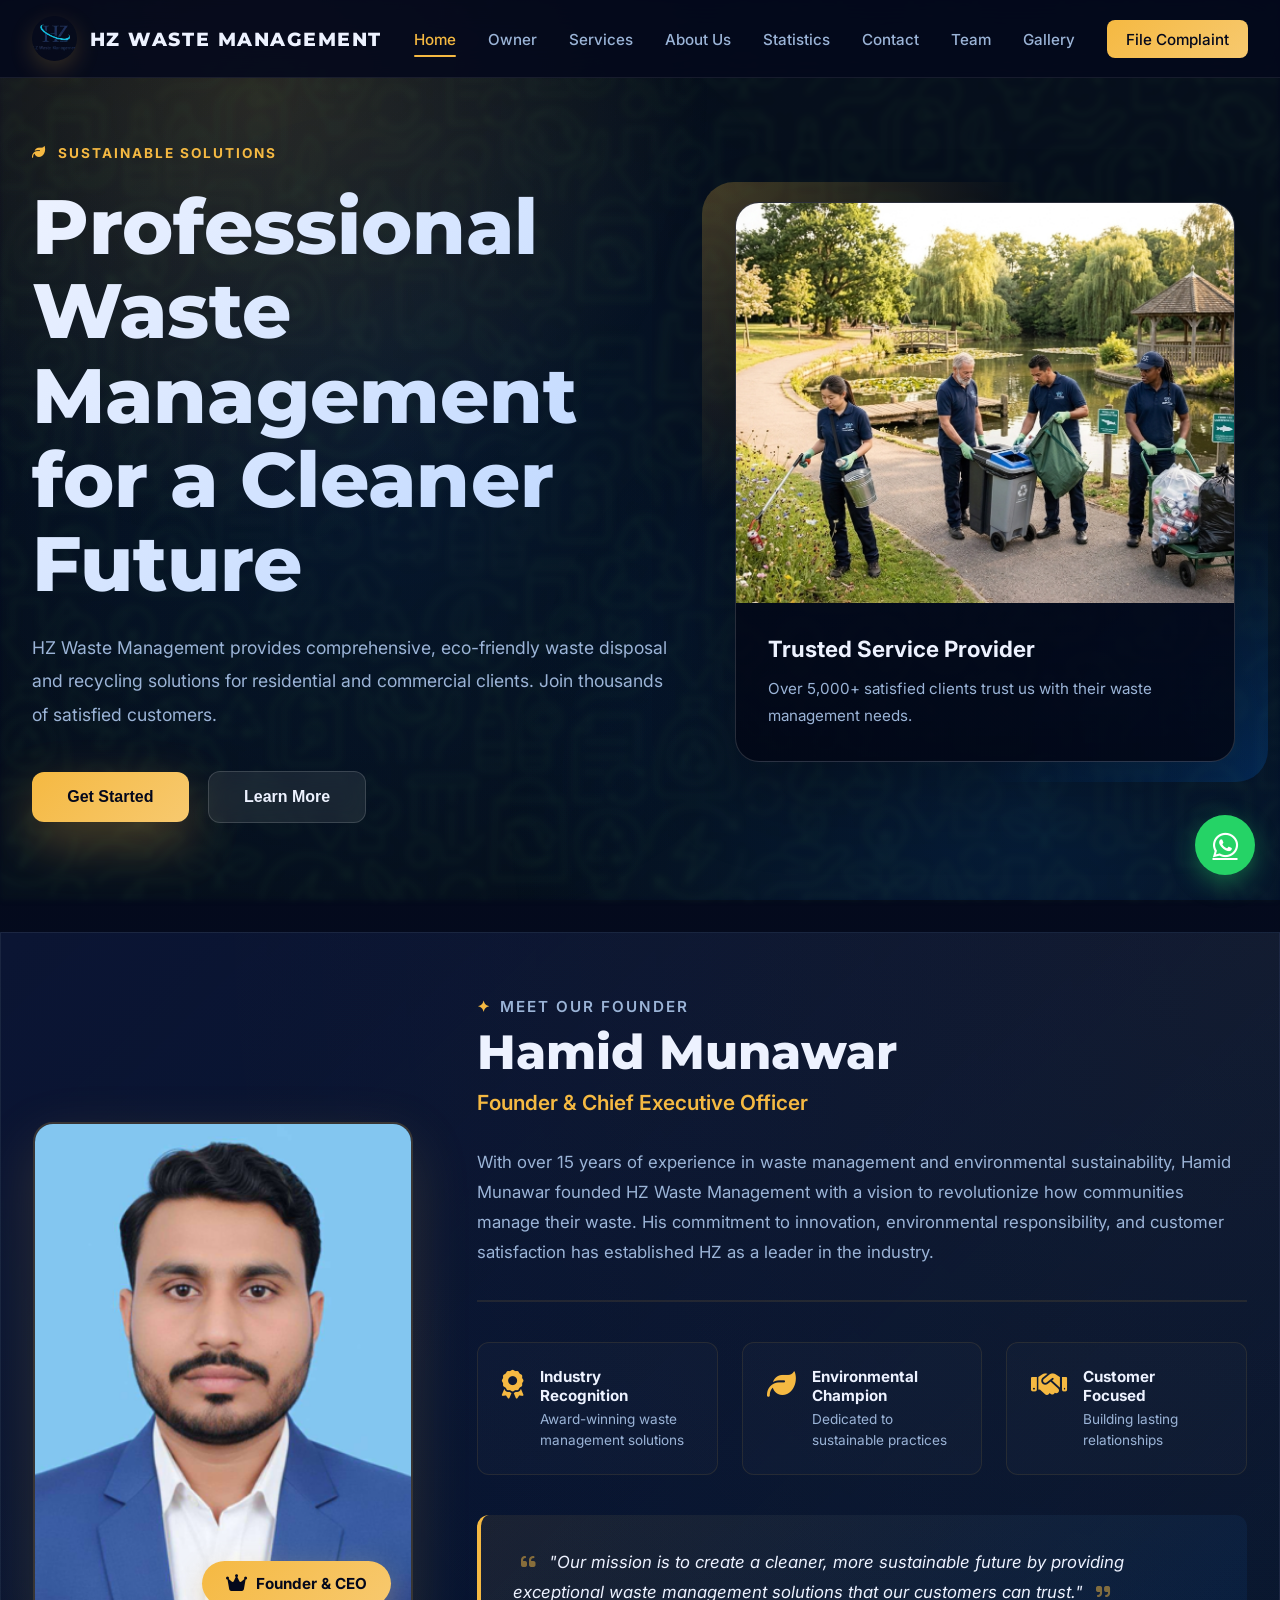
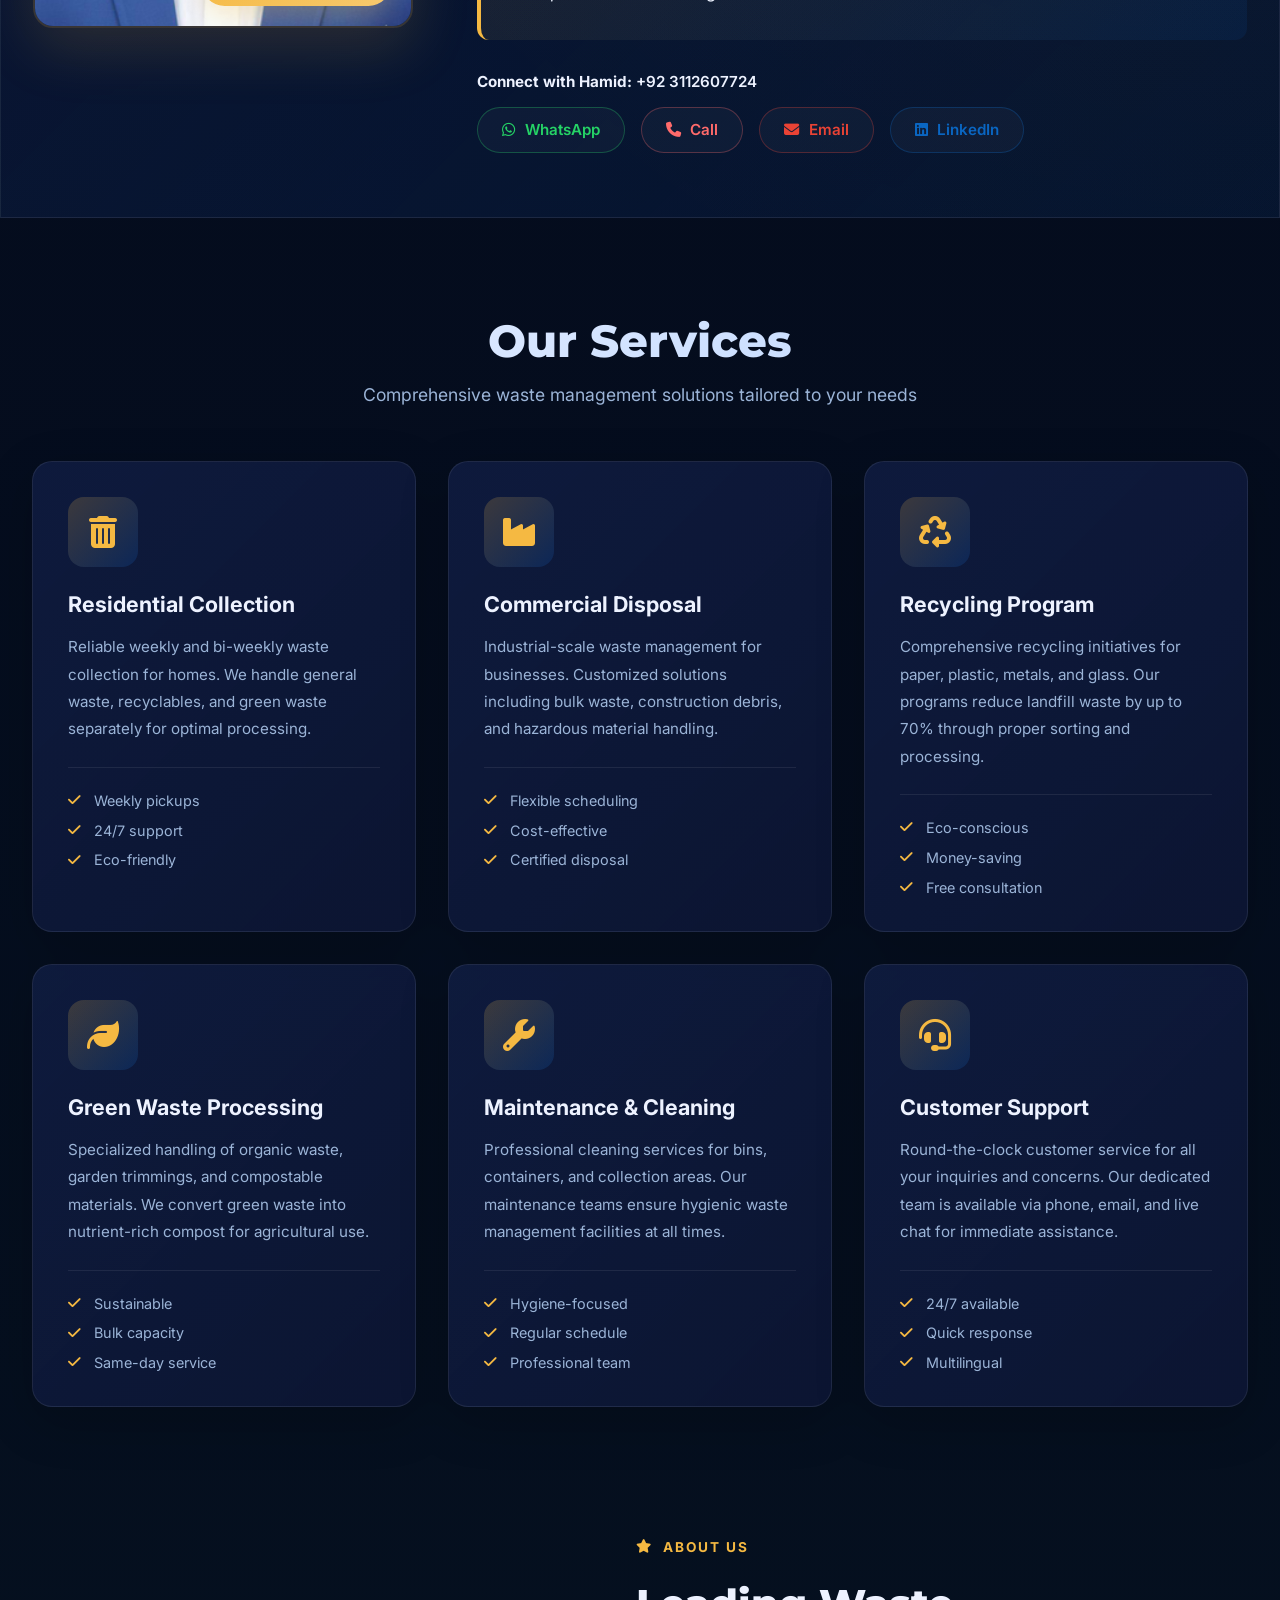
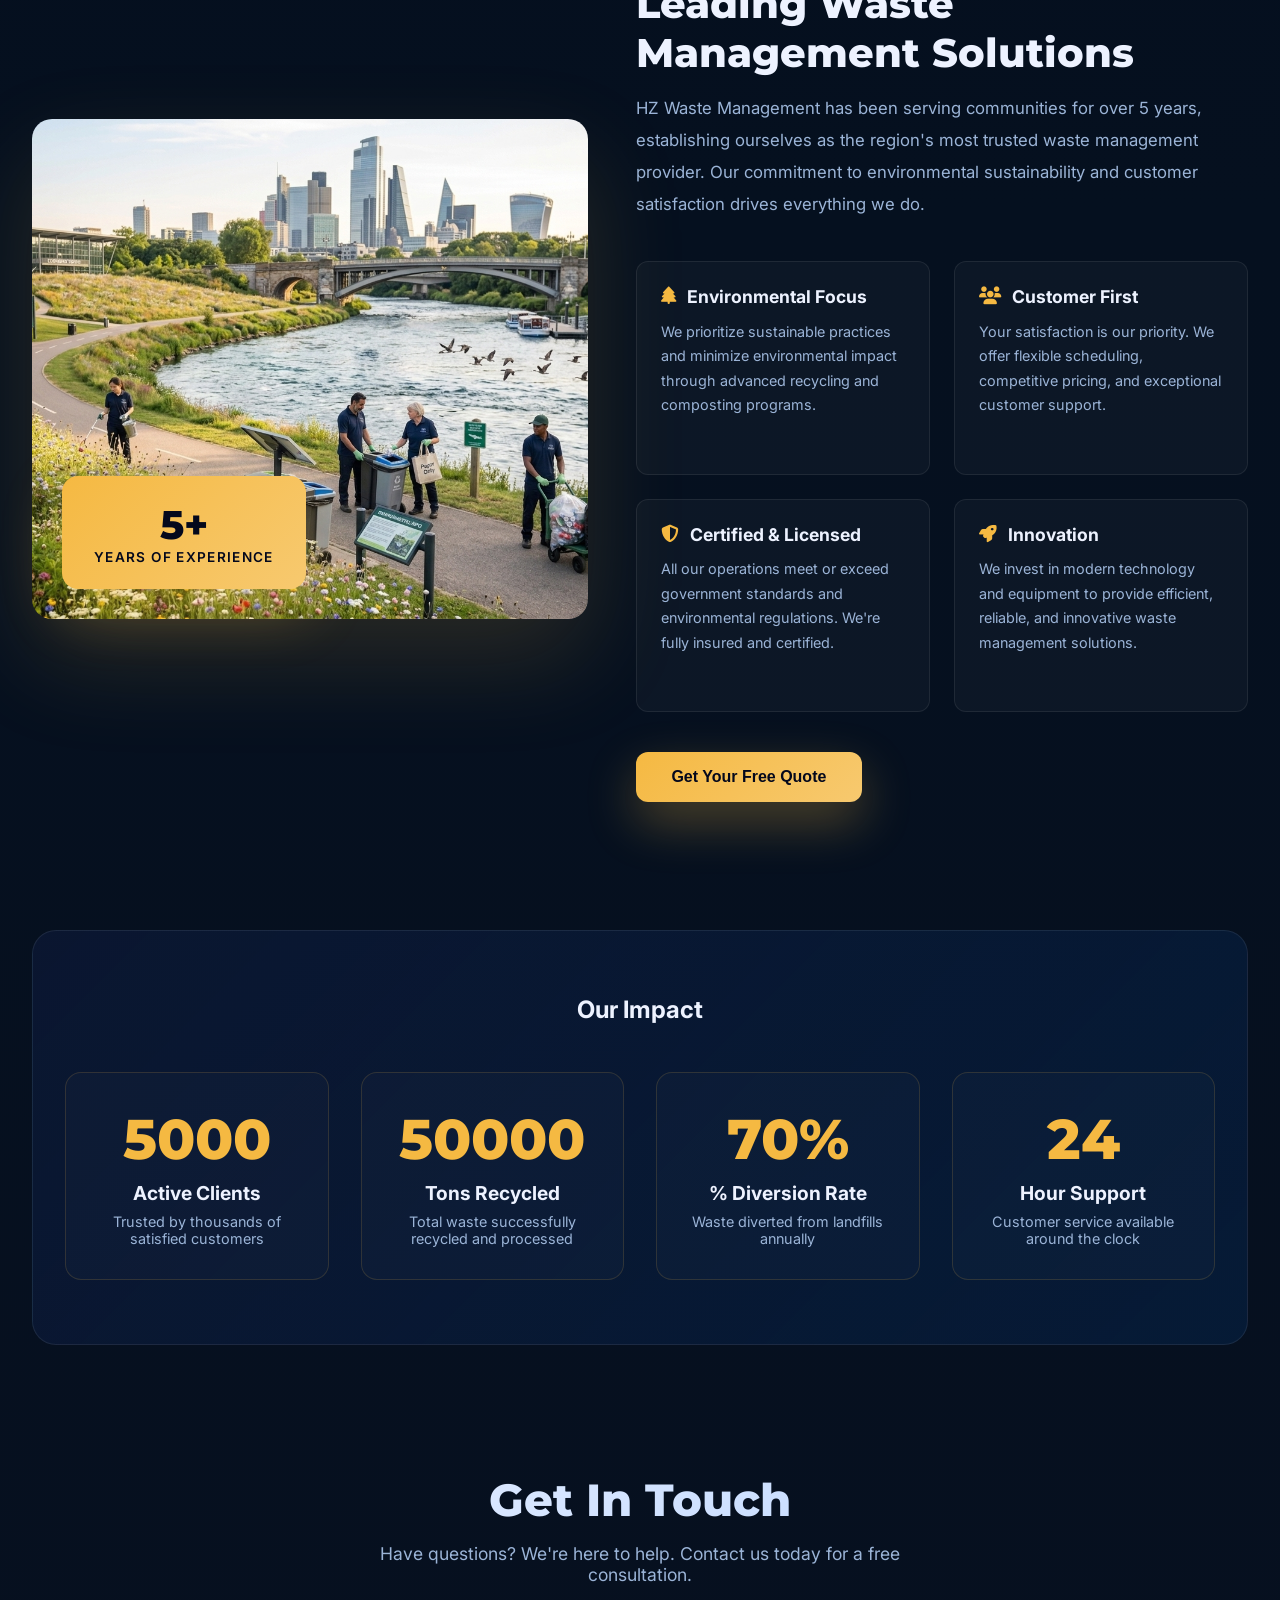
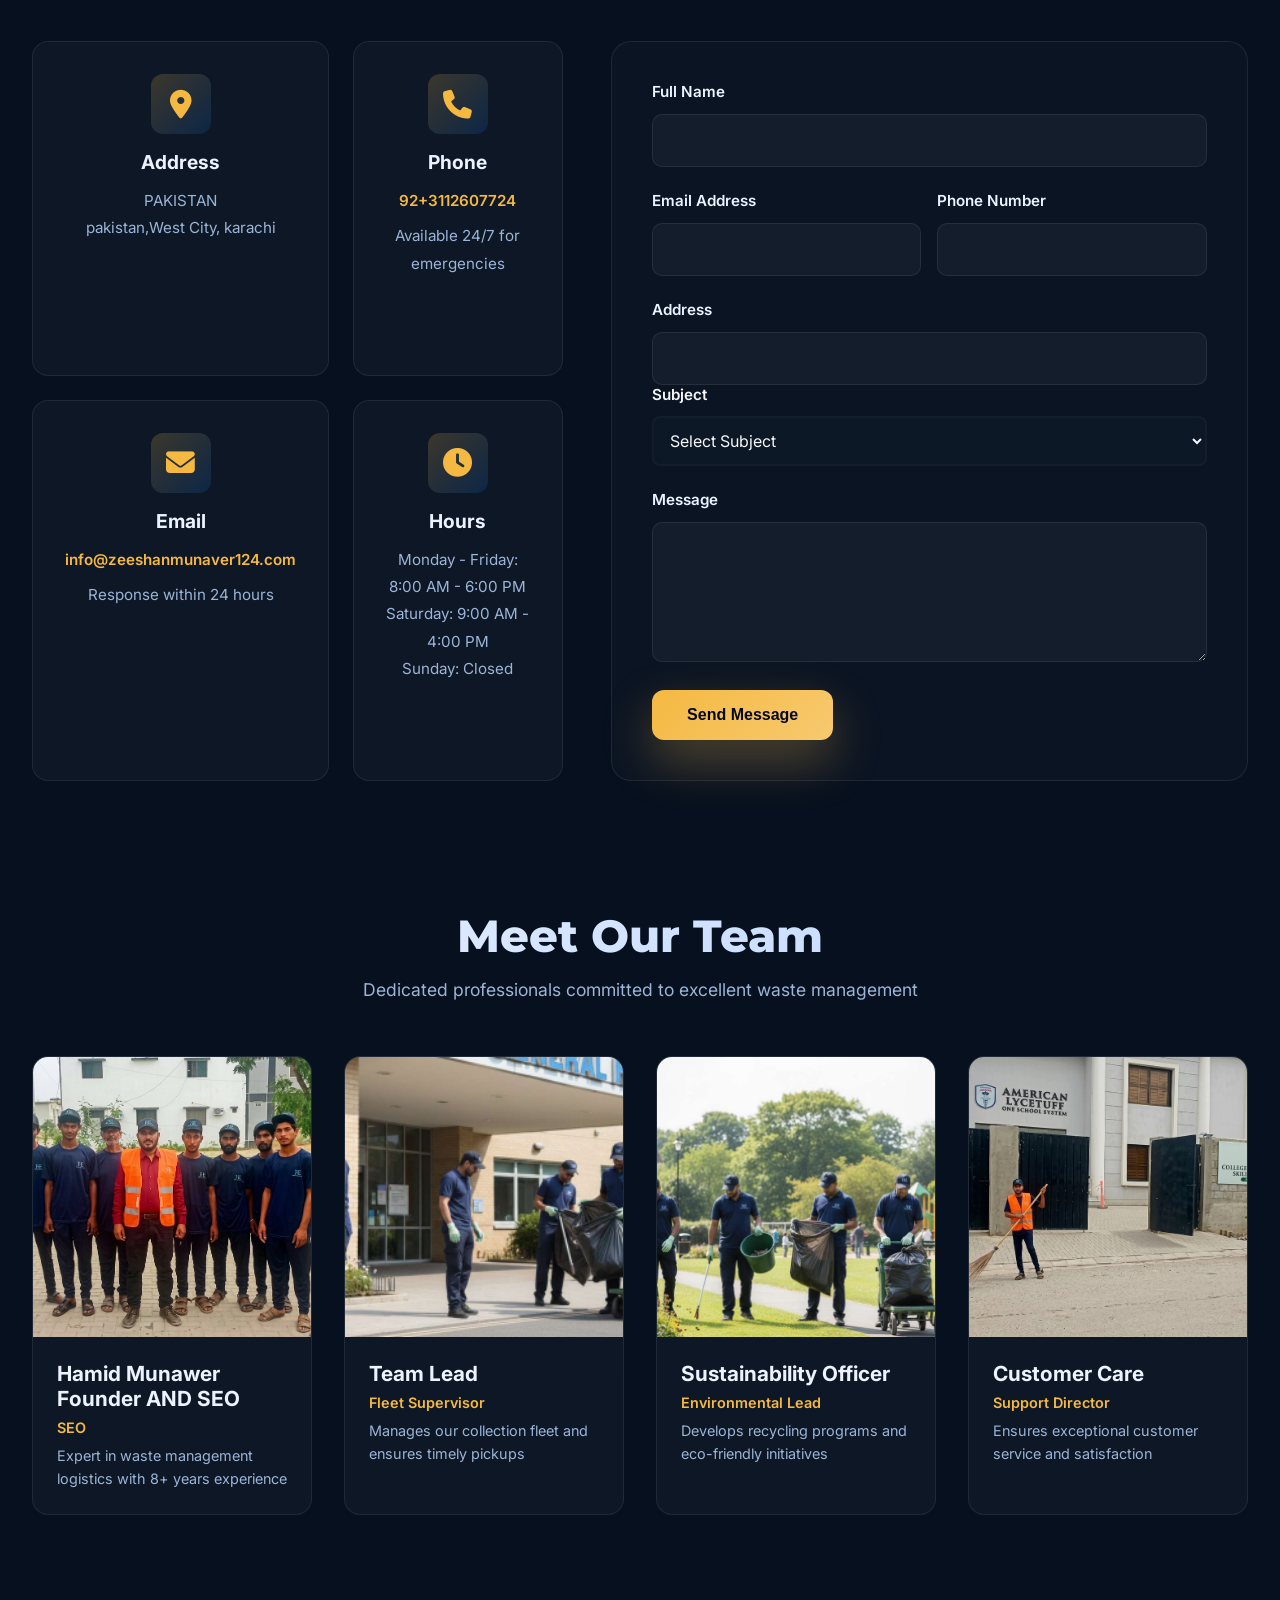
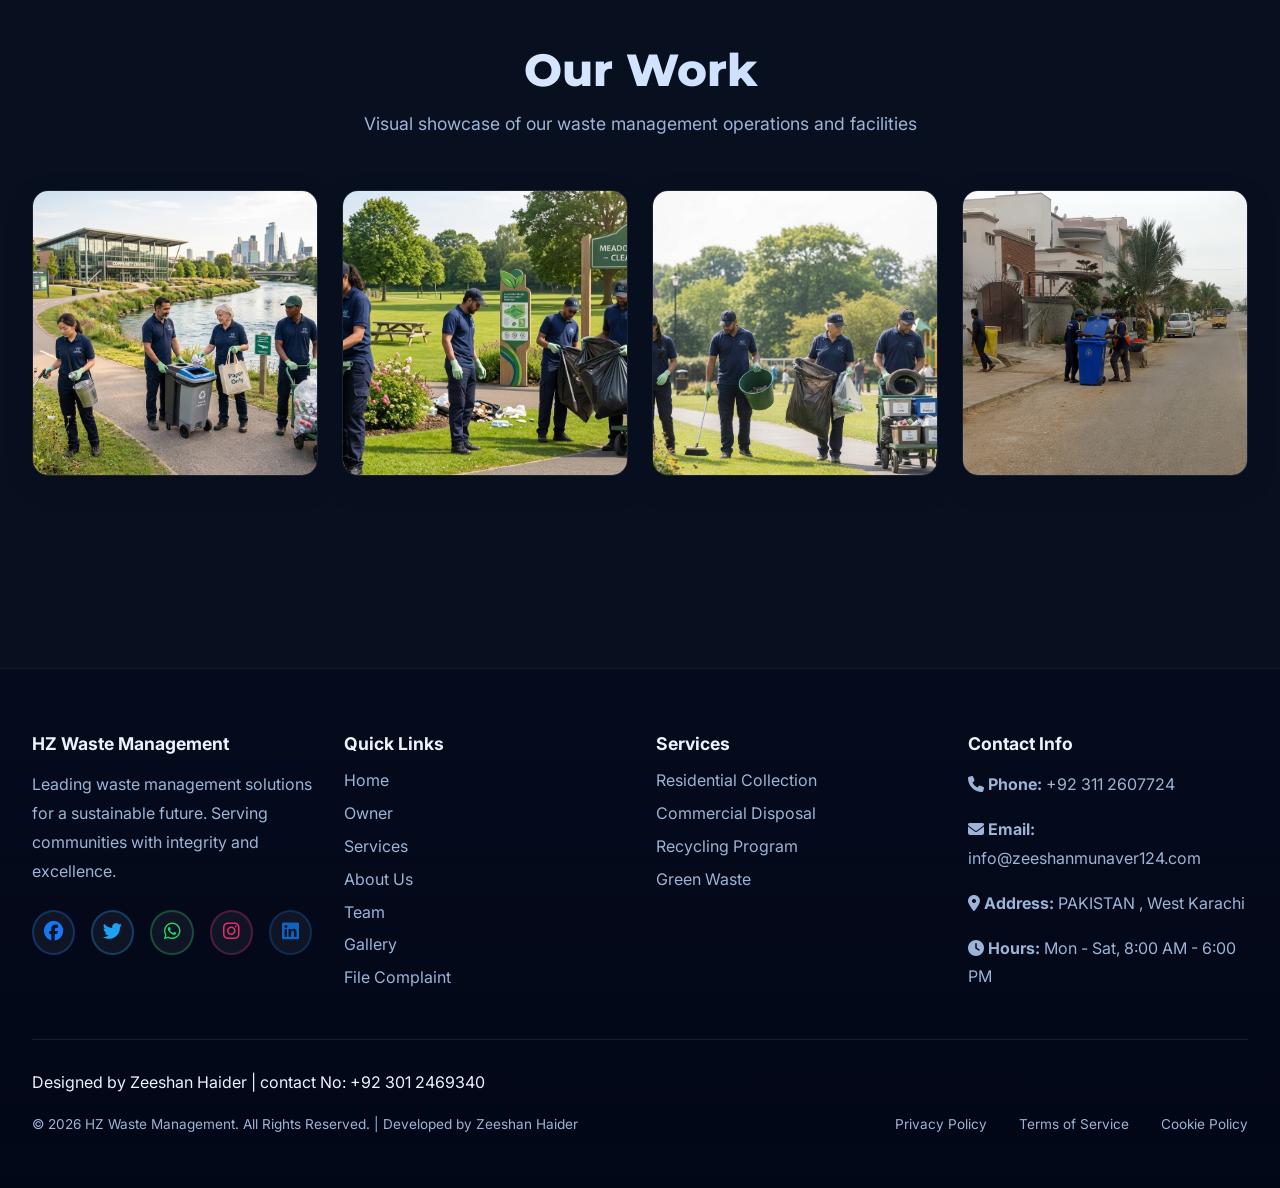
<file: index.html>
<!DOCTYPE html>
<html lang="en">
<head>
  <meta charset="UTF-8">
  <meta name="viewport" content="width=device-width, initial-scale=1.0">
  <title>HZ Waste Management - Professional Waste Solutions</title>
  <link rel="icon" href="logo HZ.png" type="image/png">
  <link rel="preconnect" href="https://fonts.googleapis.com">
  <link rel="preconnect" href="https://fonts.gstatic.com" crossorigin>
  <link href="https://fonts.googleapis.com/css2?family=Inter:wght@300;400;500;600;700;800&family=Montserrat:wght@600;700;800&display=swap" rel="stylesheet">
  <link rel="stylesheet" href="https://cdnjs.cloudflare.com/ajax/libs/font-awesome/6.5.1/css/all.min.css" integrity="sha512-KyZXEAg3QhqLMpG8r+8jhAXgR0YF7fCpGQDEQ5oqcKXz2dM8kq+fFZlETnJkTtEY9+jG0KkqUuV8y2WfKIS6KQ==" crossorigin="anonymous" referrerpolicy="no-referrer" />
  <link rel="stylesheet" href="styles.css">
  <link rel="stylesheet" href="js-styles.css">
  <link rel="stylesheet" href="https://cdnjs.cloudflare.com/ajax/libs/font-awesome/6.5.1/css/all.min.css">
</head>
<body>
  <div class="page-wrapper">
    <!-- Navigation Header -->
    <header class="site-header">
      <div class="brand">
        <img src="logo HZ.png" alt="HZ Logo">
        <span>HZ WASTE MANAGEMENT</span>
      </div>
      <button class="menu-toggle">
        <span></span>
        <span></span>
        <span></span>
      </button>
   <ul class="nav-links">
        <li><a href="#home">Home</a></li>
        <li><a href="#owner">Owner</a></li>
        <li><a href="#services">Services</a></li>
        <li><a href="#about">About Us</a></li>
        <li><a href="#stats">Statistics</a></li>
        <li><a href="#contact">Contact</a></li>
        <li><a href="#team">Team</a></li>
        <li><a href="#gallery">Gallery</a></li>
        <li><a href="complain.html" class="btn-complain">File Complaint</a></li>
          </ul>
    </header>

    <!-- Hero Section -->
    <section id="home" class="hero">
      <div class="hero-grid">
        <div class="hero-copy">
          <span class="eyebrow">
            <i class="fas fa-leaf"></i> Sustainable Solutions
          </span>
          <h1>Professional Waste Management for a Cleaner Future</h1>
          <p>HZ Waste Management provides comprehensive, eco-friendly waste disposal and recycling solutions for residential and commercial clients. Join thousands of satisfied customers.</p>
          <div class="hero-actions">
            <button class="btn-primary" onclick="WasteManagement.openModal('contactModal')">Get Started</button>
            <button class="btn-secondary" onclick="document.getElementById('services').scrollIntoView({behavior: 'smooth'})">Learn More</button>
          </div>
        </div>
        <div class="hero-visual">
          <div class="hero-card">
            <img src="capture 11.png" alt="Waste Management">
            <div class="hero-card-text">
              <h3>Trusted Service Provider</h3>
              <p>Over 5,000+ satisfied clients trust us with their waste management needs.</p>
            </div>
          </div>
        </div>
      </div>
    </section>

    <!-- Owner Section -->
    <section id="owner" class="owner-section">
      <div class="owner-container">
        <div class="owner-image">
          <img src="Capture.PNG" alt="Hamid Munawar - Owner">
          <div class="owner-badge">
            <i class="fas fa-crown"></i>
            <span>Founder & CEO</span>
          </div>
        </div>
        <div class="owner-content">
          <div class="owner-header">
            <h2>Meet Our Founder</h2>
            <h1>Hamid Munawar</h1>
            <p class="owner-title">Founder & Chief Executive Officer</p>
          </div>
          
          <p class="owner-bio">
            With over 15 years of experience in waste management and environmental sustainability, Hamid Munawar founded HZ Waste Management with a vision to revolutionize how communities manage their waste. His commitment to innovation, environmental responsibility, and customer satisfaction has established HZ as a leader in the industry.
          </p>

          <div class="owner-achievements">
            <div class="achievement-item">
              <i class="fas fa-award"></i>
              <div>
                <h4>Industry Recognition</h4>
                <p>Award-winning waste management solutions</p>
              </div>
            </div>
            <div class="achievement-item">
              <i class="fas fa-leaf"></i>
              <div>
                <h4>Environmental Champion</h4>
                <p>Dedicated to sustainable practices</p>
              </div>
            </div>
            <div class="achievement-item">
              <i class="fas fa-handshake"></i>
              <div>
                <h4>Customer Focused</h4>
                <p>Building lasting relationships</p>
              </div>
            </div>
          </div>

          <div class="owner-quote">
            <p><i class="fas fa-quote-left"></i> "Our mission is to create a cleaner, more sustainable future by providing exceptional waste management solutions that our customers can trust." <i class="fas fa-quote-right"></i></p>
          </div>

          <div class="owner-contact">
            <p><strong>Connect with Hamid:</strong>  +92 3112607724   </p>
            <div class="social-contact">
              <a href="https://wa.me/923112607724" target="_blank" title="WhatsApp"><i class="fab fa-whatsapp"></i> WhatsApp</a>
              <a href="tel:+923112607724" title="Call"><i class="fas fa-phone"></i> Call</a>
              <a href="mailto:info@zeeshanmunaver124.com" title="Email"><i class="fas fa-envelope"></i> Email</a>
              <a href="https://www.linkedin.com/in/hamidmunawar" target="_blank" title="LinkedIn"><i class="fab fa-linkedin"></i> LinkedIn</a>
            </div>
          </div>
        </div>
      </div>
    </section>

    <main>
      <!-- Services Section -->
      <section id="services" class="section">
        <div class="section-header">
          <h2>Our Services</h2>
          <p>Comprehensive waste management solutions tailored to your needs</p>
        </div>
        <div class="grid-3">
          <div class="card service-card">
            <div class="card-icon">
              <i class="fas fa-trash-alt"></i>
            </div>
            <h3>Residential Collection</h3>
            <p>Reliable weekly and bi-weekly waste collection for homes. We handle general waste, recyclables, and green waste separately for optimal processing.</p>
            <ul class="service-features">
              <li><i class="fas fa-check"></i> Weekly pickups</li>
              <li><i class="fas fa-check"></i> 24/7 support</li>
              <li><i class="fas fa-check"></i> Eco-friendly</li>
            </ul>
          </div>

          <div class="card service-card">
            <div class="card-icon">
              <i class="fas fa-industry"></i>
            </div>
            <h3>Commercial Disposal</h3>
            <p>Industrial-scale waste management for businesses. Customized solutions including bulk waste, construction debris, and hazardous material handling.</p>
            <ul class="service-features">
              <li><i class="fas fa-check"></i> Flexible scheduling</li>
              <li><i class="fas fa-check"></i> Cost-effective</li>
              <li><i class="fas fa-check"></i> Certified disposal</li>
            </ul>
          </div>

          <div class="card service-card">
            <div class="card-icon">
              <i class="fas fa-recycle"></i>
            </div>
            <h3>Recycling Program</h3>
            <p>Comprehensive recycling initiatives for paper, plastic, metals, and glass. Our programs reduce landfill waste by up to 70% through proper sorting and processing.</p>
            <ul class="service-features">
              <li><i class="fas fa-check"></i> Eco-conscious</li>
              <li><i class="fas fa-check"></i> Money-saving</li>
              <li><i class="fas fa-check"></i> Free consultation</li>
            </ul>
          </div>

          <div class="card service-card">
            <div class="card-icon">
              <i class="fas fa-leaf"></i>
            </div>
            <h3>Green Waste Processing</h3>
            <p>Specialized handling of organic waste, garden trimmings, and compostable materials. We convert green waste into nutrient-rich compost for agricultural use.</p>
            <ul class="service-features">
              <li><i class="fas fa-check"></i> Sustainable</li>
              <li><i class="fas fa-check"></i> Bulk capacity</li>
              <li><i class="fas fa-check"></i> Same-day service</li>
            </ul>
          </div>

          <div class="card service-card">
            <div class="card-icon">
              <i class="fas fa-wrench"></i>
            </div>
            <h3>Maintenance & Cleaning</h3>
            <p>Professional cleaning services for bins, containers, and collection areas. Our maintenance teams ensure hygienic waste management facilities at all times.</p>
            <ul class="service-features">
              <li><i class="fas fa-check"></i> Hygiene-focused</li>
              <li><i class="fas fa-check"></i> Regular schedule</li>
              <li><i class="fas fa-check"></i> Professional team</li>
            </ul>
          </div>

          <div class="card service-card">
            <div class="card-icon">
              <i class="fas fa-headset"></i>
            </div>
            <h3>Customer Support</h3>
            <p>Round-the-clock customer service for all your inquiries and concerns. Our dedicated team is available via phone, email, and live chat for immediate assistance.</p>
            <ul class="service-features">
              <li><i class="fas fa-check"></i> 24/7 available</li>
              <li><i class="fas fa-check"></i> Quick response</li>
              <li><i class="fas fa-check"></i> Multilingual</li>
            </ul>
          </div>
        </div>
      </section>

      <!-- About Section -->
      <section id="about" class="section about-section">
        <div class="about-grid">
          <div class="about-image">
            <img src="capture9.png" alt="About HZ Waste Management">
            <div class="about-badge">
              <span class="badge-number">5+</span>
              <span class="badge-text">Years of Experience</span>
            </div>
          </div>
          <div class="about-content">
            <span class="eyebrow"><i class="fas fa-star"></i> About Us</span>
            <h2>Leading Waste Management Solutions</h2>
            <p>HZ Waste Management has been serving communities for over 5 years, establishing ourselves as the region's most trusted waste management provider. Our commitment to environmental sustainability and customer satisfaction drives everything we do.</p>
            
            <div class="about-highlights">
              <div class="highlight-item">
                <h4><i class="fas fa-tree"></i> Environmental Focus</h4>
                <p>We prioritize sustainable practices and minimize environmental impact through advanced recycling and composting programs.</p>
              </div>
              <div class="highlight-item">
                <h4><i class="fas fa-users"></i> Customer First</h4>
                <p>Your satisfaction is our priority. We offer flexible scheduling, competitive pricing, and exceptional customer support.</p>
              </div>
              <div class="highlight-item">
                <h4><i class="fas fa-shield-alt"></i> Certified & Licensed</h4>
                <p>All our operations meet or exceed government standards and environmental regulations. We're fully insured and certified.</p>
              </div>
              <div class="highlight-item">
                <h4><i class="fas fa-rocket"></i> Innovation</h4>
                <p>We invest in modern technology and equipment to provide efficient, reliable, and innovative waste management solutions.</p>
              </div>
            </div>

            <button class="btn-primary" onclick="document.getElementById('contact').scrollIntoView({behavior: 'smooth'})">Get Your Free Quote</button>
          </div>
        </div>
      </section>

      <!-- Statistics Section -->
      <section id="stats" class="section stats-section">
        <h2>Our Impact</h2>
        <div class="stats-grid">
          <div class="stat-card">
            <div class="stat-number" data-target="5000">0</div>
            <div class="stat-label">Active Clients</div>
            <p>Trusted by thousands of satisfied customers</p>
          </div>
          <div class="stat-card">
            <div class="stat-number" data-target="50000">0</div>
            <div class="stat-label">Tons Recycled</div>
            <p>Total waste successfully recycled and processed</p>
          </div>
          <div class="stat-card">
            <div class="stat-number" data-target="70">0</div>
            <div class="stat-label">% Diversion Rate</div>
            <p>Waste diverted from landfills annually</p>
          </div>
          <div class="stat-card">
            <div class="stat-number" data-target="24">0</div>
            <div class="stat-label">Hour Support</div>
            <p>Customer service available around the clock</p>
          </div>
        </div>
      </section>

      <!-- Contact Section -->
      <section id="contact" class="section contact-section">
        <div class="section-header">
          <h2>Get In Touch</h2>
          <p>Have questions? We're here to help. Contact us today for a free consultation.</p>
        </div>

        <div class="contact-grid">
          <div class="contact-info">
            <div class="info-card">
              <div class="info-icon">
                <i class="fas fa-map-marker-alt"></i>
              </div>
              <h3>Address</h3>
              <p> PAKISTAN <br>pakistan,West City, karachi</p>
            </div>

            <div class="info-card">
              <div class="info-icon">
                <i class="fas fa-phone"></i>
              </div>
              <h3>Phone</h3>
            
              <p><a href="tel:+923112607724">92+3112607724</a></p>

              <p class="subtext">Available 24/7 for emergencies</p>
            </div>

            <div class="info-card">
              <div class="info-icon">
                <i class="fas fa-envelope"></i>
              </div>
              <h3>Email</h3>
              <p><a href="mailto:info@hzwaste.com">info@zeeshanmunaver124.com</a></p>
              <p class="subtext">Response within 24 hours</p>
            </div>

            <div class="info-card">
              <div class="info-icon">
                <i class="fas fa-clock"></i>
              </div>
              <h3>Hours</h3>
              <p>Monday - Friday: 8:00 AM - 6:00 PM<br>Saturday: 9:00 AM - 4:00 PM<br>Sunday: Closed</p>
            </div>
          </div>

          <form class="contact-form" id="contactForm">
            <div class="form-group">
              <label for="cname">Full Name</label>
              <input type="text" id="cname" name="name" required minlength="3">
            </div>

            <div class="form-row">
              <div class="form-group">
                <label for="cemail">Email Address</label>
                <input type="email" id="cemail" name="email" required>
              </div>
              <div class="form-group">
                <label for="cphone">Phone Number</label>
                <input type="tel" id="cphone" name="phone" required minlength="10">
              </div>
            </div>
             <div class="form-group">
              <label for="caddress">Address</label>
              <input type="text" id="caddress" name="address" required minlength="5">
            <form action="https://formsubmit.co/zeeshanmunaver124@gmail.com" method="POST">
              <label for="csubject">Subject</label>
              <select id="csubject" name="subject" required>
                <option value="">Select Subject</option>
                <option value="quote">Get a Quote</option>
                <option value="question">General Question</option>
                <option value="complaint">Complaint</option>
                <option value="feedback">Feedback</option>
                <option value="partnership">Partnership Inquiry</option>
              </select>
            </div>

            <div class="form-group">
              <label for="cmessage">Message</label>
              <textarea id="cmessage" name="message" rows="5" required minlength="20"></textarea>
            </div>

            <button type="submit" class="btn-primary">Send Message</button>
          </form>
        </div>
      </section>

      <!-- Team Section -->
      <section id="team" class="section team-section">
        <div class="section-header">
          <h2>Meet Our Team</h2>
          <p>Dedicated professionals committed to excellent waste management</p>
        </div>
        <div class="grid-4">
          <div class="team-card">
            <div class="team-image">
              <img src="hamid6.png" alt="Team Member">
            </div>
            <h3>Hamid Munawer Founder AND SEO</h3>
            <p class="role"> SEO</p>
            <p class="bio">Expert in waste management logistics with 8+ years experience</p>
          </div>

          <div class="team-card">
            <div class="team-image">
              <img src="hamid2.PNG" alt="Team Member">
            </div>
            <h3>Team Lead</h3>
            <p class="role">Fleet Supervisor</p>
            <p class="bio">Manages our collection fleet and ensures timely pickups</p>
          </div>

          <div class="team-card">
            <div class="team-image">
              <img src="hamid3.PNG" alt="Team Member">
            </div>
            <h3>Sustainability Officer</h3>
            <p class="role">Environmental Lead</p>
            <p class="bio">Develops recycling programs and eco-friendly initiatives</p>
          </div>

          <div class="team-card">
            <div class="team-image">
              <img src="hamid8.png" alt="Team Member">
            </div>
            <h3>Customer Care</h3>
            <p class="role">Support Director</p>
            <p class="bio">Ensures exceptional customer service and satisfaction</p>
          </div>
        </div>
      </section>

      <!-- Gallery Section -->
      <section id="gallery" class="section gallery-section">
        <div class="section-header">
          <h2>Our Work</h2>
          <p>Visual showcase of our waste management operations and facilities</p>
        </div>
        <div class="gallery-grid">
          <div class="gallery-item">
            <img src="hamid21.png" alt="Waste Management Facility">
            <div class="gallery-overlay">
              <h3>Modern Facility</h3>
            </div>
          </div>

          <div class="gallery-item">
            <img src="capture 13.jpg" alt="Recycling Operations">
            <div class="gallery-overlay">
              <h3>Recycling Operations</h3>
            </div>
          </div>

          <div class="gallery-item">
            <img src="capture 12.png" alt="Service Fleet">
            <div class="gallery-overlay">
              <h3>Service Fleet</h3>
            </div>
          </div>

          <div class="gallery-item">
            <img src="hamid5.png" alt="Processing Center">
            <div class="gallery-overlay">
              <h3>Processing Center</h3>
            </div>
          </div>
        </div>
      </section>
    </main>

    <!-- Footer -->
    <footer class="site-footer">
      <div class="footer-grid">
        <div class="footer-section">
          <h4>HZ Waste Management</h4>
          <p>Leading waste management solutions for a sustainable future. Serving communities with integrity and excellence.</p>
          <div class="social-links">
            <a href="https://www.facebook.com/HZWasteManagement" target="_blank" aria-label="Facebook" title="Follow on Facebook"><i class="fab fa-facebook"></i></a>
            <a href="https://www.twitter.com/HZWaste" target="_blank" aria-label="Twitter" title="Follow on Twitter"><i class="fab fa-twitter"></i></a>
            <a href="https://wa.me/923112607724" target="_blank" aria-label="WhatsApp" title="Chat on WhatsApp"><i class="fab fa-whatsapp"></i></a>
            <a href="https://www.instagram.com/hzwastemanagement" target="_blank" aria-label="Instagram" title="Follow on Instagram"><i class="fab fa-instagram"></i></a>
            <a href="https://www.linkedin.com/company/hzwastemanagement" target="_blank" aria-label="LinkedIn" title="Connect on LinkedIn"><i class="fab fa-linkedin"></i></a>
          </div>
        </div>

        <div class="footer-section">
          <h4>Quick Links</h4>
          <ul>
            <li><a href="#home">Home</a></li>
            <li><a href="#owner">Owner</a></li>
            <li><a href="#services">Services</a></li>
            <li><a href="#about">About Us</a></li>
            <li><a href="#team">Team</a></li>
            <li><a href="#gallery">Gallery</a></li>
            <li><a href="complain.html">File Complaint</a></li>
          </ul>
        </div>

        <div class="footer-section">
          <h4>Services</h4>
          <ul>
            <li><a href="#services">Residential Collection</a></li>
            <li><a href="#services">Commercial Disposal</a></li>
            <li><a href="#services">Recycling Program</a></li>
            <li><a href="#services">Green Waste</a></li>
          </ul>
        </div>

   <div class="footer-section">
  <h4>Contact Info</h4>

  <p><i class="fas fa-phone"></i> <strong>Phone:</strong> +92 311 2607724</p>

  <p><i class="fas fa-envelope"></i> <strong>Email:</strong> info@zeeshanmunaver124.com</p>

  <p><i class="fas fa-map-marker-alt"></i> <strong>Address:</strong> PAKISTAN , West Karachi</p>

  <p><i class="fas fa-clock"></i> <strong>Hours:</strong> Mon - Sat, 8:00 AM - 6:00 PM</p>
</div>


      </div>

            <div class="footer-credits">
        <p>Designed by Zeeshan Haider | contact No: +92 301 2469340</p>

       <div class="footer-bottom">

       <p>&copy; 2026 HZ Waste Management. All Rights Reserved. | Developed by Zeeshan Haider</p>

       
       <div class="footer-links">

        <a href="#">Privacy Policy</a>

        <a href="#">Terms of Service</a>

        <a href="#">Cookie Policy</a>

    </div>

    </footer>


    <!-- Floating WhatsApp Button -->
    <a href="https://wa.me/923112607724" target="_blank" class="whatsapp-float" title="Chat with us on WhatsApp">
      <i class="fab fa-whatsapp"></i>
    </a>

    <!-- Contact Modal -->
    <div id="contactModal" class="modal">
      <div class="modal-content">
        <button class="modal-close" onclick="WasteManagement.closeModal('contactModal')">×</button>
        <div class="modal-header">
          <h2>Quick Contact</h2>
        </div>
        <div class="modal-body">
          <form id="quickContactForm">
            <div class="form-group">
              <label for="qname">Name</label>
              <input type="text" id="qname" name="name" required>
            </div>
            <div class="form-group">
              <label for="qemail">Email</label>
              <input type="email" id="qemail" name="email" required>
            </div>
            <div class="form-group">
              <label for="qphone">Phone</label>
              <input type="tel" id="qphone" name="phone" required>
            </div>
            <button type="submit" class="btn-primary">Schedule a Call</button>
          </form>
        </div>
      </div>
    </div>
  </div>

  <script src="script.js"></script>
  <script>
    // Handle contact form submission
    document.getElementById('contactForm').addEventListener('submit', function(e) {
      e.preventDefault();
      WasteManagement.showNotification('Thank you! We will contact you soon.', 'success');
      this.reset();
    });

    // Handle quick contact form
    document.getElementById('quickContactForm').addEventListener('submit', function(e) {
      e.preventDefault();
      WasteManagement.showNotification('Request received! We will call you shortly.', 'success');
      WasteManagement.closeModal('contactModal');
      this.reset();
    });

    // Animate stats when section comes into view
    function animateStats() {
      const statCards = document.querySelectorAll('.stat-card');
      const observer = new IntersectionObserver((entries) => {
        entries.forEach(entry => {
          if (entry.isIntersecting) {
            const statNumber = entry.target.querySelector('.stat-number');
            const target = parseInt(statNumber.getAttribute('data-target'));
            animateNumber(statNumber, target);
            observer.unobserve(entry.target);
          }
        });
      }, { threshold: 0.5 });

      statCards.forEach(card => observer.observe(card));
    }

    function animateNumber(element, target) {
      let current = 0;
      const increment = target / 30;
      const timer = setInterval(() => {
        current += increment;
        if (current >= target) {
          element.textContent = target + (element.getAttribute('data-target') === '24' ? '' : element.getAttribute('data-target') === '70' ? '%' : '');
          clearInterval(timer);
        } else {
          element.textContent = Math.floor(current);
        }
      }, 30);
    }

    // Initialize stats animation
    document.addEventListener('DOMContentLoaded', animateStats);
  </script>
</body>
</html>
</file>
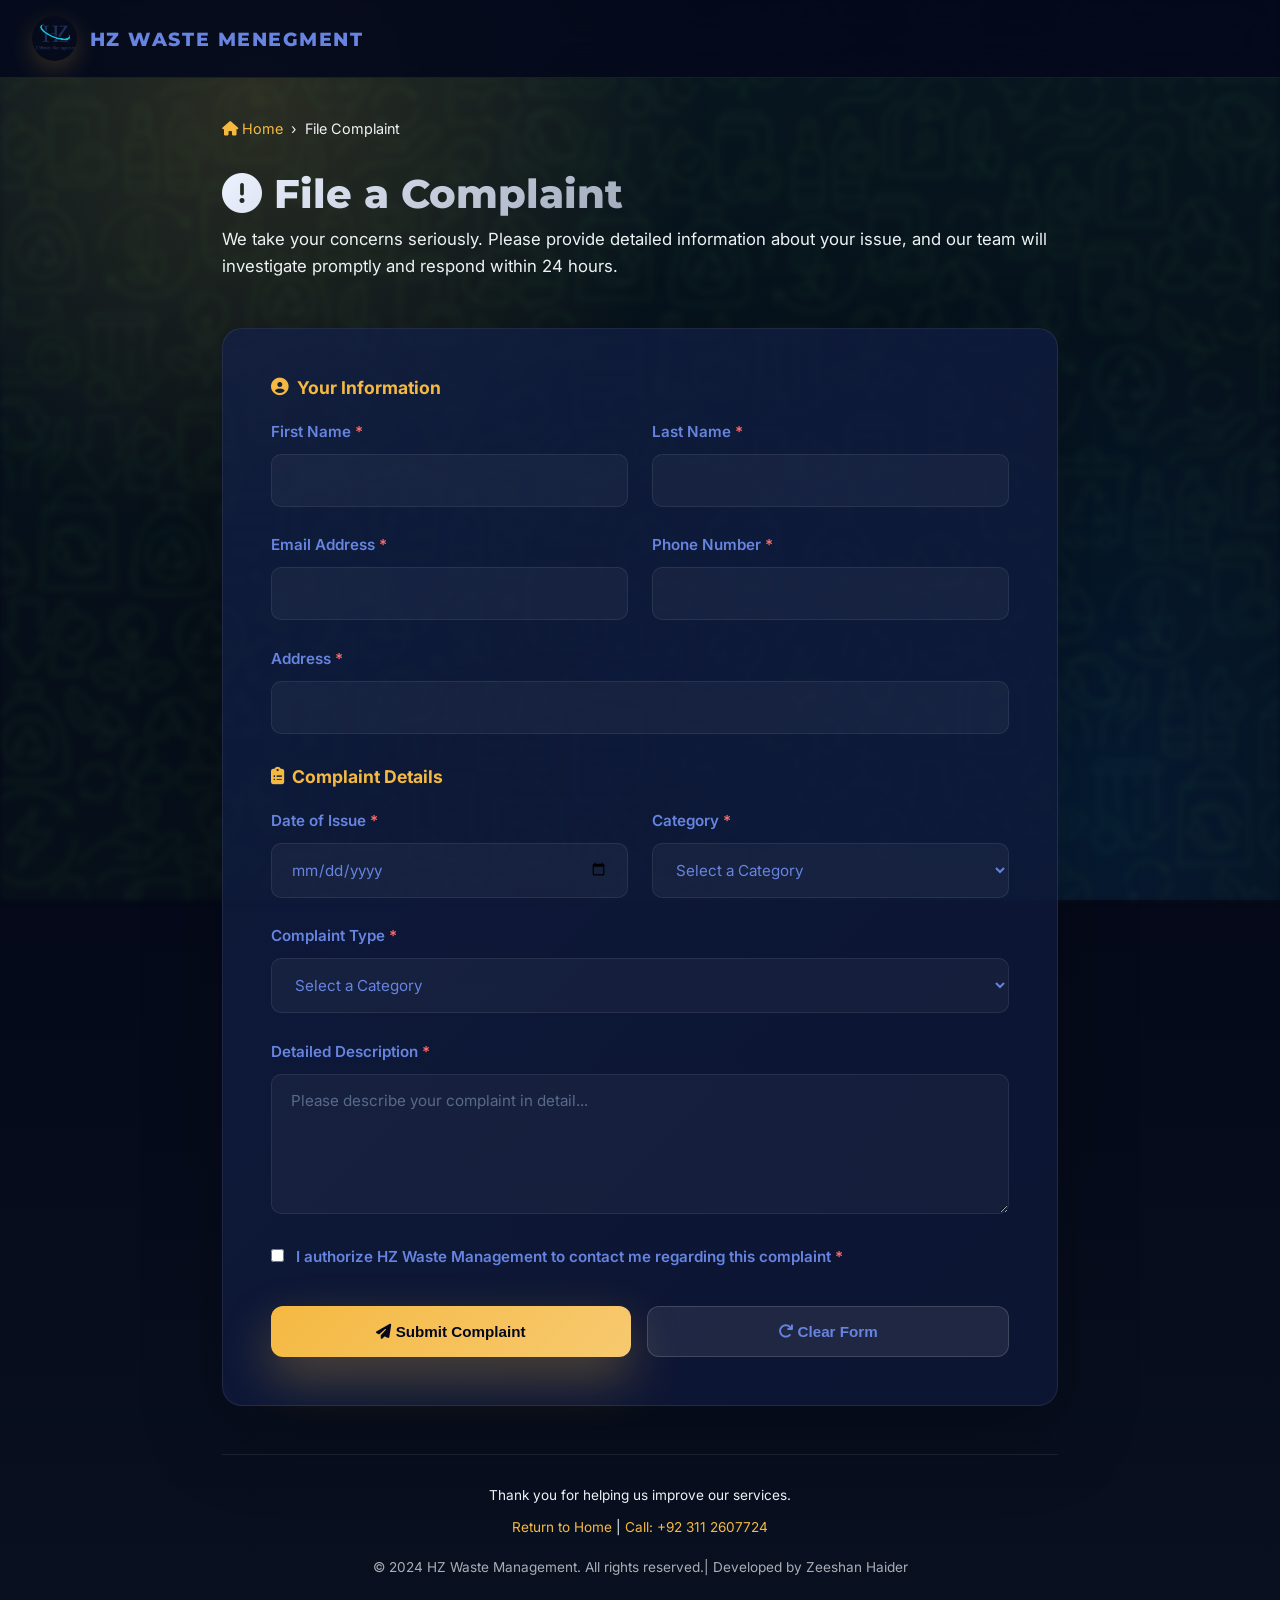
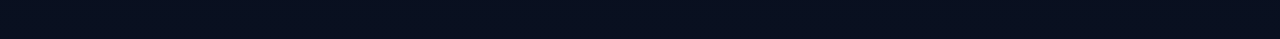
<file: complain.html>
<!DOCTYPE html>
<html lang="en">
<head>
    <meta charset="UTF-8">
    <meta name="viewport" content="width=device-width, initial-scale=1.0">
    <title>File a Complaint - HZ Waste Management</title>
    <link rel="icon" href="logo HZ.png" type="image/png">
    <link rel="preconnect" href="https://fonts.googleapis.com">
    <link rel="preconnect" href="https://fonts.gstatic.com" crossorigin>
    <link href="https://fonts.googleapis.com/css2?family=Inter:wght@300;400;500;600;700;800&family=Montserrat:wght@600;700;800&display=swap" rel="stylesheet">
    <link rel="stylesheet" href="https://cdnjs.cloudflare.com/ajax/libs/font-awesome/6.5.1/css/all.min.css" integrity="sha512-KyZXEAg3QhqLMpG8r+8jhAXgR0YF7fCpGQDEQ5oqcKXz2dM8kq+fFZlETnJkTtEY9+jG0KkqUuV8y2WfKIS6KQ==" crossorigin="anonymous" referrerpolicy="no-referrer" />
    <link rel="stylesheet" href="https://cdnjs.cloudflare.com/ajax/libs/font-awesome/6.5.1/css/all.min.css">

    <style>
        :root {
            --bg-primary: #04081c;
            --bg-secondary: #05101f;
            --surface: rgba(18, 32, 74, 0.86);
            --text: #6684e0;
            --text-secondary: #eef2f5;
            --accent: #f5b942;
            --accent-hover: #f7c96f;
            --border: rgba(255, 255, 255, 0.08);
            --shadow: 0 30px 80px rgba(0, 0, 0, 0.25);
        }

        * {
            box-sizing: border-box;
            margin: 0;
            padding: 0;
        }

        html { scroll-behavior: smooth; }

        body {
            min-height: 100vh;
            font-family: 'Inter', -apple-system, BlinkMacSystemFont, sans-serif;
            background: linear-gradient(180deg, #05101f 0%, #040818 45%, #091020 100%);
            color: var(--text);
        }

        body::before {
            content: "";
            position: fixed;
            inset: 0;
            background: url('backround.jpg') center/cover no-repeat;
            opacity: 0.12;
            filter: blur(3px);
            pointer-events: none;
            z-index: -2;
        }

        body::after {
            content: "";
            position: fixed;
            inset: 0;
            background: radial-gradient(circle at 20% 10%, rgba(245, 185, 66, 0.15), transparent 35%),
                        radial-gradient(circle at 80% 90%, rgba(4, 120, 255, 0.12), transparent 40%);
            pointer-events: none;
            z-index: -1;
        }

        /* Header */
        header {
            position: fixed;
            top: 0;
            left: 0;
            right: 0;
            display: flex;
            align-items: center;
            justify-content: space-between;
            padding: 1rem 2rem;
            backdrop-filter: blur(20px);
            background: rgba(4, 8, 28, 0.88);
            border-bottom: 1px solid var(--border);
            z-index: 50;
        }

        .brand {
            display: flex;
            align-items: center;
            gap: 0.8rem;
            font-family: 'Montserrat', sans-serif;
            font-weight: 800;
            letter-spacing: 0.08em;
            text-transform: uppercase;
            color: var(--text);
            font-size: 1.2rem;
            cursor: pointer;
            transition: all 0.3s ease;
            text-decoration: none;
        }

        .brand:hover { color: var(--accent); }

        .brand img {
            width: 45px;
            height: 45px;
            border-radius: 50%;
            object-fit: cover;
            box-shadow: 0 8px 24px rgba(245, 185, 66, 0.2);
        }

        /* Main Container */
        .page-container {
            max-width: 900px;
            margin: 0 auto;
            padding: 120px 2rem 4rem;
            min-height: 100vh;
        }

        .breadcrumb {
            display: flex;
            align-items: center;
            gap: 0.5rem;
            margin-bottom: 2rem;
            font-size: 0.9rem;
            color: var(--text-secondary);
        }

        .breadcrumb a {
            color: var(--accent);
            text-decoration: none;
            transition: all 0.3s ease;
        }

        .breadcrumb a:hover { color: var(--accent-hover); }

        /* Header Section */
        .complaint-header {
            margin-bottom: 3rem;
        }

        .complaint-header h1 {
            font-family: 'Montserrat', sans-serif;
            font-size: 2.5rem;
            font-weight: 800;
            margin-bottom: 0.5rem;
            background: linear-gradient(135deg, #edf2ff 0%, #57667c 100%);
            -webkit-background-clip: text;
            -webkit-text-fill-color: transparent;
            background-clip: text;
        }

        .complaint-header p {
            color: var(--text-secondary);
            font-size: 1.05rem;
            line-height: 1.6;
        }

        /* Form Container */
        .complaint-container {
            background: linear-gradient(135deg, rgba(18, 32, 74, 0.7), rgba(13, 22, 52, 0.9));
            border: 1.5px solid var(--border);
            border-radius: 20px;
            padding: 3rem;
            box-shadow: var(--shadow);
        }

        .form-group {
            margin-bottom: 1.8rem;
        }

        .form-group label {
            display: block;
            color: var(--text);
            font-weight: 600;
            margin-bottom: 0.8rem;
            font-size: 0.95rem;
        }

        .form-group label .required {
            color: #ff6b6b;
        }

        input[type="text"],
        input[type="email"],
        input[type="tel"],
        input[type="date"],
        select,
        textarea {
            width: 100%;
            padding: 1rem 1.2rem;
            border-radius: 10px;
            border: 1.5px solid var(--border);
            background: rgba(255, 255, 255, 0.04);
            color: var(--text);
            font-size: 0.95rem;
            font-family: inherit;
            transition: all 0.3s ease;
        }

        input::placeholder, textarea::placeholder {
            color: rgba(155, 180, 215, 0.5);
        }

        input:focus, select:focus, textarea:focus {
            outline: none;
            border-color: var(--accent);
            background: rgba(255, 255, 255, 0.08);
            box-shadow: 0 0 0 4px rgba(245, 185, 66, 0.1);
        }

        input.valid, textarea.valid {
            border-color: #4caf50;
            background: rgba(76, 175, 80, 0.05);
        }

        input.error, textarea.error {
            border-color: #f44336 !important;
            background: rgba(244, 67, 54, 0.05);
        }

        .error-message {
            color: #f44336;
            font-size: 0.85rem;
            margin-top: 0.5rem;
            display: block;
        }

        .form-row {
            display: grid;
            grid-template-columns: 1fr 1fr;
            gap: 1.5rem;
        }

        textarea {
            resize: vertical;
            min-height: 140px;
        }

        .button-group {
            display: flex;
            gap: 1rem;
            margin-top: 2.5rem;
            flex-wrap: wrap;
        }

        button {
            border: none;
            border-radius: 12px;
            padding: 1rem 2rem;
            font-size: 0.95rem;
            font-weight: 600;
            cursor: pointer;
            transition: all 0.3s ease;
            position: relative;
            overflow: hidden;
        }

        .btn-submit {
            background: linear-gradient(135deg, var(--accent), var(--accent-hover));
            color: var(--bg-primary);
            flex: 1;
            min-width: 150px;
            box-shadow: 0 20px 50px rgba(245, 185, 66, 0.3);
        }

        .btn-submit:hover {
            transform: translateY(-4px);
            box-shadow: 0 30px 70px rgba(245, 185, 66, 0.4);
        }

        .btn-reset {
            background: rgba(255, 255, 255, 0.08);
            color: var(--text);
            border: 1.5px solid rgba(255, 255, 255, 0.15);
            flex: 1;
            min-width: 150px;
        }

        .btn-reset:hover {
            background: rgba(255, 255, 255, 0.12);
            border-color: rgba(255, 255, 255, 0.25);
            transform: translateY(-4px);
        }

        footer {
            margin-top: 3rem;
            padding-top: 2rem;
            border-top: 1px solid var(--border);
            text-align: center;
            color: var(--text-secondary);
            font-size: 0.85rem;
        }

        footer a {
            color: var(--accent);
            text-decoration: none;
        }

        footer a:hover { color: var(--accent-hover); }

        @media (max-width: 768px) {
            .page-container { padding: 100px 1rem 3rem; }
            .complaint-container { padding: 1.5rem; }
            .form-row { grid-template-columns: 1fr; gap: 1rem; }
            .button-group { flex-direction: column; }
            .btn-submit, .btn-reset { width: 100%; }
            .complaint-header h1 { font-size: 2rem; }
        }
    </style>
    <link rel="stylesheet" href="js-styles.css">
</head>
<body>
    <header>
        <a href="index.html" class="brand">
            <img src="logo HZ.png" alt="HZ Logo">
            <span>HZ WASTE Menegment</span>
        </a>
    </header>

    <div class="page-container">
        <div class="breadcrumb">
            <a href="index.html"><i class="fas fa-home"></i> Home</a>
            <span>›</span>
            <span>File Complaint</span>
        </div>

         <form action="https://formsubmit.co/zeeshanmunaver124@gmail.com" method="POST"></form>

        <div class="complaint-header">
            <h1><i class="fas fa-exclamation-circle"></i> File a Complaint</h1>
            <p>We take your concerns seriously. Please provide detailed information about your issue, and our team will investigate promptly and respond within 24 hours.</p>
        </div>

        <div class="complaint-container">
            <form id="complaintForm">
                <h3 style="color: var(--accent); font-size: 1.1rem; margin-bottom: 1.5rem; display: flex; align-items: center; gap: 0.5rem;">
                    <i class="fas fa-user-circle"></i> Your Information
                </h3>

                <div class="form-row">
                    <div class="form-group">
                        <label for="firstName">First Name <span class="required">*</span></label>
                        <input type="text" id="firstName" name="firstName" required minlength="2">
                    </div>
                    <div class="form-group">
                        <label for="lastName">Last Name <span class="required">*</span></label>
                        <input type="text" id="lastName" name="lastName" required minlength="2">
                    </div>
                </div>

                <div class="form-row">
                    <div class="form-group">
                        <label for="email">Email Address <span class="required">*</span></label>
                        <input type="email" id="email" name="email" required>
                    </div>
                    <div class="form-group">
                        <label for="phone">Phone Number <span class="required">*</span></label>
                        <input type="tel" id="phone" name="phone" required minlength="10">
                    </div>
                </div>

                <div class="form-group">
                    <label for="address">Address <span class="required">*</span></label>
                    <input type="text" id="address" name="address" required>
                </div>

                <h3 style="color: var(--accent); font-size: 1.1rem; margin: 2rem 0 1.5rem; display: flex; align-items: center; gap: 0.5rem;">
                    <i class="fas fa-clipboard-list"></i> Complaint Details
                </h3>

                <div class="form-row">
                    <div class="form-group">
                        <label for="issueDate">Date of Issue <span class="required">*</span></label>
                        <input type="date" id="issueDate" name="issueDate" required>
                    </div>
                    <div class="form-group">
                        <label for="category">Category <span class="required">*</span></label>
                        <select id="category" name="category" required>
                            <option value="">Select a Category</option>
                            <option value="collection">Collection Issue</option>
                            <option value="damage">Property Damage</option>
                            <option value="noise">Noise/Disturbance</option>
                            <option value="smell">Bad Smell/Odor</option>
                            <option value="billing">Billing Issue</option>
                            <option value="service">Poor Service Quality</option>
                            <option value="other">Other</option>
                        </select>
                    </div>
                </div>
                   
  <div class="form-group">
    <label for="complaintType">Complaint Type <span class="required">*</span></label>
    <select id="complaintType" name="complaintType" required>
          <option value="">Select a Category</option>
         <option value="collection">Collection Issue</option>
         <option value="damage">Property Damage</option>
         <option value="noise">Noise/Disturbance</option>
         <option value="smell">Bad Smell/Odor</option>
         <option value="billing">Billing Issue</option>
        <option value="service">Poor Service Quality</option>
        <option value="Missed Collection">Missed Collection</option>
        <option value="Late Pickup">Late Pickup</option>
        <option value="Damaged Bin">Damaged Bin</option>
        <option value="Other">Other</option>
    </select>
</div>

<div class="form-group" id="otherComplaintGroup" style="display: none;">
    <label for="otherComplaint">Other Complaint <span class="required">*</span></label>
    <input type="text" id="otherComplaint" name="otherComplaint" minlength="2">
</div>


                <div class="form-group">
                    <label for="description">Detailed Description <span class="required">*</span></label>
                    <textarea id="description" name="description" required minlength="30" placeholder="Please describe your complaint in detail..."></textarea>
                </div>

                <div class="form-group">
                    <label>
                        <input type="checkbox" name="authorization" required>
                        <span style="margin-left: 0.5rem;">I authorize HZ Waste Management to contact me regarding this complaint <span class="required">*</span></span>
                    </label>
                </div>

                <div class="button-group">
                    <button type="submit" class="btn-submit">
                        <i class="fas fa-paper-plane"></i> Submit Complaint
                    </button>
                    <button type="reset" class="btn-reset">
                        <i class="fas fa-redo"></i> Clear Form
                    </button>
                </div>
            </form>
        </div>


    

        <footer>
            <p style="margin-bottom: 1rem;">Thank you for helping us improve our services.</p>
            <p>
                <a href="index.html">Return to Home</a> | 
                <a href="tel:+923112607724">Call: +92 311 2607724</a>
            </p>
            <p style="margin-top: 1.5rem; opacity: 0.7;">© 2024 HZ Waste Management. All rights reserved.| Developed by Zeeshan Haider</p>
        </footer>
    </div>

    <script src="script.js"></script>
    <script>
        document.getElementById('complaintForm').addEventListener('submit', function(e) {
            e.preventDefault();
            
            const formData = new FormData(this);
            const data = Object.fromEntries(formData);
            
            WasteManagement.Storage.set('lastComplaint', {
                ...data,
                submittedAt: new Date().toISOString(),
                referenceNumber: 'COMPLAINT-' + Math.random().toString(36).substr(2, 9).toUpperCase()
            });
            
            WasteManagement.showNotification('Your complaint has been submitted successfully!', 'success');
            
            const refNum = WasteManagement.Storage.get('lastComplaint').referenceNumber;
            setTimeout(() => {
                alert(`Reference Number: ${refNum}\n\nWe will contact you within 24 hours.`);
                this.reset();
            }, 500);
        });

        document.getElementById('phone').addEventListener('input', function() {
            WasteManagement.formatPhoneNumber(this);
        });

        document.querySelectorAll('input, select, textarea').forEach(field => {
            field.addEventListener('blur', function() {
                if (this.required || this.value) {
                    validateField(this);
                }
            });
        });

        function validateField(field) {
            const value = field.value.trim();
            const errorMsg = field.parentElement.querySelector('.error-message');
            if (errorMsg) errorMsg.remove();
            
            if (!value && field.required) {
                field.classList.add('error');
                return;
            }
            
            if (field.type === 'email' && value) {
                const valid = /^[^\s@]+@[^\s@]+\.[^\s@]+$/.test(value);
                field.classList.toggle('error', !valid);
                field.classList.toggle('valid', valid);
                return;
            }
            
            if (field.type === 'tel' && value) {
                const valid = value.replace(/\D/g, '').length >= 10;
                field.classList.toggle('error', !valid);
                field.classList.toggle('valid', valid);
                return;
            }
            
            field.classList.remove('error');
            field.classList.toggle('valid', value.length > 0);
        }

        document.getElementById('complaintType').addEventListener('change', function() {
            const otherGroup = document.getElementById('otherComplaintGroup');
            if (this.value === 'Other') {
                otherGroup.style.display = 'block';
                document.getElementById('otherComplaint').setAttribute('required', 'required');
            } else {
                otherGroup.style.display = 'none';
                document.getElementById('otherComplaint').removeAttribute('required');
            }
        });
           document.getElementById('complaintType').addEventListener('change', function () {
            const otherGroup = document.getElementById('otherComplaintGroup');
                const otherInput = document.getElementById('otherComplaint');

                    if (this.value === 'Other') {
                  otherGroup.style.display = 'block';
                otherInput.required = true;
                } else {
                 otherGroup.style.display = 'none';
                  otherInput.required = false;
        otherInput.value = '';
    }
});
</script>


    </script>
</body>
</html>
</file>
<file: styles.css>
/* ======================================
   HZ WASTE MANAGEMENT - MAIN STYLES
   Professional Waste Management Website
   ====================================== */

:root {
  --color-scheme: dark;
  --bg-primary: #04081c;
  --bg-secondary: #05101f;
  --bg-tertiary: #091020;
  --surface: rgba(18, 32, 74, 0.86);
  --surface-strong: rgba(13, 22, 52, 0.94);
  --text-primary: #edf2ff;
  --text-secondary: #9bb4d7;
  --accent: #f5b942;
  --accent-soft: rgba(245, 185, 66, 0.18);
  --accent-hover: #f7c96f;
  --accent-blue: #0478ff;
  --border: rgba(255, 255, 255, 0.08);
  --border-strong: rgba(255, 255, 255, 0.15);
  --shadow: 0 30px 80px rgba(0, 0, 0, 0.25);
  --shadow-sm: 0 10px 30px rgba(0, 0, 0, 0.15);
  --transition: all 0.3s cubic-bezier(0.34, 1.56, 0.64, 1);
}

/* ===== RESET & BASE ===== */
* {
  box-sizing: border-box;
  margin: 0;
  padding: 0;
}

html {
  scroll-behavior: smooth;
}

body {
  min-height: 100vh;
  font-family: 'Inter', -apple-system, BlinkMacSystemFont, sans-serif;
  background: linear-gradient(180deg, var(--bg-primary) 0%, var(--bg-secondary) 45%, var(--bg-tertiary) 100%);
  color: var(--text-primary);
  overflow-x: hidden;
}

body::before {
  content: "";
  position: fixed;
  inset: 0;
  background: url('backround.jpg') center/cover no-repeat;
  opacity: 0.12;
  filter: blur(3px);
  pointer-events: none;
  z-index: -2;
}

body::after {
  content: "";
  position: fixed;
  inset: 0;
  background: radial-gradient(circle at 20% 10%, rgba(245, 185, 66, 0.15), transparent 35%),
              radial-gradient(circle at 80% 90%, rgba(4, 120, 255, 0.12), transparent 40%);
  pointer-events: none;
  z-index: -1;
}

.page-wrapper {
  position: relative;
  overflow: hidden;
}

/* ===== HEADER/NAVIGATION ===== */
header.site-header {
  position: fixed;
  top: 0;
  left: 0;
  right: 0;
  display: flex;
  align-items: center;
  justify-content: space-between;
  padding: 1rem 2rem;
  backdrop-filter: blur(20px);
  background: rgba(4, 8, 28, 0.88);
  border-bottom: 1px solid var(--border);
  z-index: 50;
  transition: var(--transition);
}

header.site-header.scrolled {
  background: rgba(4, 8, 28, 0.95);
  border-bottom-color: var(--border-strong);
  box-shadow: 0 10px 40px rgba(0, 0, 0, 0.2);
}

.brand {
  display: flex;
  align-items: center;
  gap: 0.8rem;
  font-family: 'Montserrat', sans-serif;
  font-weight: 800;
  letter-spacing: 0.08em;
  text-transform: uppercase;
  color: var(--text-primary);
  font-size: 1.2rem;
  transition: var(--transition);
}

.brand:hover {
  color: var(--accent);
}

.brand img {
  width: 45px;
  height: 45px;
  border-radius: 50%;
  object-fit: cover;
  box-shadow: 0 8px 24px rgba(245, 185, 66, 0.2);
  transition: var(--transition);
}

.brand img:hover {
  transform: rotate(-10deg) scale(1.05);
}

.nav-links {
  display: flex;
  gap: 2rem;
  list-style: none;
  align-items: center;
}

.nav-links a {
  color: var(--text-secondary);
  text-decoration: none;
  font-weight: 500;
  font-size: 0.95rem;
  transition: var(--transition);
  position: relative;
}

.nav-links a:hover,
.nav-links a.active {
  color: var(--text-primary);
}

.nav-links a::after {
  content: '';
  position: absolute;
  bottom: -6px;
  left: 0;
  width: 0;
  height: 2px;
  background: var(--accent);
  transition: width 0.3s ease;
}

.nav-links a:hover::after,
.nav-links a.active::after {
  width: 100%;
}

.btn-complain {
  background: linear-gradient(135deg, var(--accent), var(--accent-hover));
  color: var(--bg-primary) !important;
  padding: 0.6rem 1.2rem;
  border-radius: 8px;
  font-weight: 600;
}

.btn-complain:hover::after {
  width: 0 !important;
}

/* ===== HERO SECTION ===== */
.hero {
  min-height: 100vh;
  display: flex;
  align-items: center;
  justify-content: center;
  padding: 8rem 2rem 4rem;
  position: relative;
}

.hero::before {
  content: '';
  position: absolute;
  top: 0;
  left: 0;
  right: 0;
  bottom: 0;
  background: radial-gradient(circle at 30% 50%, rgba(4, 120, 255, 0.08), transparent 50%);
  pointer-events: none;
}

.hero-grid {
  display: grid;
  grid-template-columns: 1.1fr 0.9fr;
  gap: 3rem;
  align-items: center;
  max-width: 1300px;
  width: 100%;
  position: relative;
  z-index: 1;
}

.hero-copy {
  max-width: 650px;
}

.eyebrow {
  display: inline-flex;
  align-items: center;
  gap: 0.6rem;
  margin-bottom: 1.5rem;
  color: var(--accent);
  font-weight: 700;
  letter-spacing: 0.15em;
  text-transform: uppercase;
  font-size: 0.85rem;
}

.hero-copy h1 {
  font-family: 'Montserrat', sans-serif;
  font-size: clamp(2.5rem, 6vw, 5rem);
  font-weight: 800;
  line-height: 1.1;
  margin-bottom: 1.5rem;
  color: var(--text-primary);
  background: linear-gradient(135deg, #edf2ff 0%, #b8d4ff 100%);
  -webkit-background-clip: text;
  -webkit-text-fill-color: transparent;
  background-clip: text;
}

.hero-copy p {
  font-size: 1.1rem;
  line-height: 1.9;
  color: var(--text-secondary);
  margin-bottom: 2.5rem;
}

.hero-actions {
  display: flex;
  flex-wrap: wrap;
  gap: 1.2rem;
  align-items: center;
}

.btn-primary,
.btn-secondary {
  border: none;
  border-radius: 12px;
  padding: 1rem 2.2rem;
  font-size: 1rem;
  font-weight: 600;
  cursor: pointer;
  transition: var(--transition);
  text-decoration: none;
  display: inline-block;
  text-align: center;
  position: relative;
  overflow: hidden;
}

.btn-primary {
  background: linear-gradient(135deg, var(--accent), var(--accent-hover));
  color: var(--bg-primary);
  box-shadow: 0 20px 50px rgba(245, 185, 66, 0.3);
}

.btn-primary:hover {
  transform: translateY(-4px);
  box-shadow: 0 30px 70px rgba(245, 185, 66, 0.4);
}

.btn-primary:active {
  transform: translateY(-1px);
}

.btn-secondary {
  background: rgba(255, 255, 255, 0.08);
  color: var(--text-primary);
  border: 1.5px solid rgba(255, 255, 255, 0.15);
  backdrop-filter: blur(12px);
}

.btn-secondary:hover {
  background: rgba(255, 255, 255, 0.12);
  border-color: rgba(255, 255, 255, 0.25);
  transform: translateY(-4px);
}

.hero-visual {
  position: relative;
  display: grid;
  place-items: center;
  min-height: 520px;
}

.hero-visual::before {
  content: "";
  position: absolute;
  inset: -20px;
  border-radius: 32px;
  background: radial-gradient(circle at top left, rgba(245, 185, 66, 0.25), transparent 40%),
              radial-gradient(circle at bottom right, rgba(4, 120, 255, 0.2), transparent 35%);
  pointer-events: none;
}

.hero-card {
  position: relative;
  width: 100%;
  max-width: 500px;
  border-radius: 24px;
  overflow: hidden;
  background: linear-gradient(180deg, rgba(4, 8, 28, 0.6), rgba(2, 7, 22, 0.9));
  border: 1.5px solid var(--border-strong);
  box-shadow: var(--shadow);
  transition: var(--transition);
}

.hero-card:hover {
  transform: translateY(-10px);
  border-color: rgba(245, 185, 66, 0.3);
  box-shadow: 0 40px 100px rgba(245, 185, 66, 0.15);
}

.hero-card img {
  width: 100%;
  display: block;
  object-fit: cover;
  height: 400px;
}

.hero-card-text {
  padding: 2rem;
}

.hero-card-text h3 {
  font-size: 1.4rem;
  margin-bottom: 0.8rem;
  color: var(--text-primary);
  font-weight: 700;
}

.hero-card-text p {
  color: var(--text-secondary);
  line-height: 1.8;
  font-size: 0.95rem;
}

/* ===== MAIN CONTENT ===== */
main {
  padding: 0 2rem 6rem;
  max-width: 1300px;
  margin: 0 auto;
}

.section {
  margin-top: 6rem;
  animation: fadeIn 0.6s ease;
}

@keyframes fadeIn {
  from { opacity: 0; }
  to { opacity: 1; }
}

.section-header {
  margin-bottom: 3.5rem;
  text-align: center;
}

.section-header h2 {
  font-family: 'Montserrat', sans-serif;
  font-size: clamp(2rem, 3.5vw, 3rem);
  font-weight: 800;
  color: var(--text-primary);
  margin-bottom: 1rem;
  background: linear-gradient(135deg, #edf2ff 0%, #b8d4ff 100%);
  -webkit-background-clip: text;
  -webkit-text-fill-color: transparent;
  background-clip: text;
}

.section-header p {
  font-size: 1.1rem;
  color: var(--text-secondary);
  max-width: 600px;
  margin: 0 auto;
}

/* ===== SERVICES GRID ===== */
.grid-3 {
  display: grid;
  grid-template-columns: repeat(auto-fit, minmax(350px, 1fr));
  gap: 2rem;
  margin-bottom: 2rem;
}

.card {
  background: linear-gradient(135deg, rgba(18, 32, 74, 0.7), rgba(13, 22, 52, 0.9));
  border: 1.5px solid var(--border);
  border-radius: 20px;
  padding: 2.2rem;
  box-shadow: 0 15px 50px rgba(0, 0, 0, 0.2);
  transition: var(--transition);
  position: relative;
  overflow: hidden;
}

.card::before {
  content: '';
  position: absolute;
  top: 0;
  left: 0;
  right: 0;
  height: 3px;
  background: linear-gradient(90deg, var(--accent), transparent);
  opacity: 0;
  transition: opacity 0.3s ease;
}

.card:hover {
  transform: translateY(-12px);
  border-color: rgba(245, 185, 66, 0.3);
  box-shadow: 0 40px 90px rgba(245, 185, 66, 0.1);
  background: linear-gradient(135deg, rgba(18, 32, 74, 0.85), rgba(13, 22, 52, 0.95));
}

.card:hover::before {
  opacity: 1;
}

.card-icon {
  width: 70px;
  height: 70px;
  background: linear-gradient(135deg, rgba(245, 185, 66, 0.2), rgba(4, 120, 255, 0.15));
  border-radius: 16px;
  display: flex;
  align-items: center;
  justify-content: center;
  font-size: 2rem;
  color: var(--accent);
  margin-bottom: 1.5rem;
  transition: var(--transition);
}

.card:hover .card-icon {
  transform: scale(1.1) rotate(-5deg);
  background: linear-gradient(135deg, rgba(245, 185, 66, 0.3), rgba(4, 120, 255, 0.25));
}

.card h3 {
  font-size: 1.35rem;
  font-weight: 700;
  color: var(--text-primary);
  margin-bottom: 1rem;
}

.card p {
  color: var(--text-secondary);
  line-height: 1.8;
  margin-bottom: 1.5rem;
  font-size: 0.95rem;
}

.service-features {
  list-style: none;
  display: flex;
  flex-direction: column;
  gap: 0.8rem;
  margin-top: 1.5rem;
  padding-top: 1.5rem;
  border-top: 1px solid var(--border);
}

.service-features li {
  display: flex;
  align-items: center;
  gap: 0.8rem;
  color: var(--text-secondary);
  font-size: 0.9rem;
}

.service-features i {
  color: var(--accent);
  font-weight: bold;
}

/* ===== ABOUT SECTION ===== */
.about-section {
  margin-top: 8rem;
}

.about-grid {
  display: grid;
  grid-template-columns: 1fr 1.1fr;
  gap: 3rem;
  align-items: center;
}

.about-image {
  position: relative;
  height: 500px;
}

.about-image img {
  width: 100%;
  height: 100%;
  object-fit: cover;
  border-radius: 20px;
  box-shadow: 0 40px 100px rgba(245, 185, 66, 0.15);
}

.about-badge {
  position: absolute;
  bottom: 30px;
  left: 30px;
  background: linear-gradient(135deg, var(--accent), var(--accent-hover));
  color: var(--bg-primary);
  padding: 1.5rem 2rem;
  border-radius: 16px;
  text-align: center;
  box-shadow: 0 20px 60px rgba(245, 185, 66, 0.3);
}

.badge-number {
  display: block;
  font-size: 2.5rem;
  font-weight: 800;
  font-family: 'Montserrat', sans-serif;
}

.badge-text {
  display: block;
  font-size: 0.85rem;
  font-weight: 600;
  text-transform: uppercase;
  letter-spacing: 0.1em;
}

.about-content h2 {
  font-family: 'Montserrat', sans-serif;
  font-size: 2.5rem;
  font-weight: 800;
  color: var(--text-primary);
  margin-bottom: 1rem;
}

.about-content p {
  font-size: 1.05rem;
  color: var(--text-secondary);
  line-height: 1.9;
  margin-bottom: 2rem;
}

.about-highlights {
  display: grid;
  grid-template-columns: repeat(2, 1fr);
  gap: 1.5rem;
  margin: 2.5rem 0;
}

.highlight-item {
  background: rgba(255, 255, 255, 0.03);
  border: 1px solid var(--border);
  border-radius: 12px;
  padding: 1.5rem;
  transition: var(--transition);
}

.highlight-item:hover {
  background: rgba(255, 255, 255, 0.06);
  border-color: rgba(245, 185, 66, 0.2);
  transform: translateY(-5px);
}

.highlight-item h4 {
  color: var(--text-primary);
  font-size: 1.1rem;
  margin-bottom: 0.8rem;
  display: flex;
  align-items: center;
  gap: 0.7rem;
}

.highlight-item h4 i {
  color: var(--accent);
}

.highlight-item p {
  color: var(--text-secondary);
  font-size: 0.9rem;
  line-height: 1.7;
}

/* ===== STATISTICS SECTION ===== */
.stats-section {
  margin-top: 8rem;
  padding: 4rem 2rem;
  background: linear-gradient(135deg, rgba(18, 32, 74, 0.4), rgba(4, 120, 255, 0.1));
  border: 1px solid var(--border);
  border-radius: 24px;
  text-align: center;
}

.stats-grid {
  display: grid;
  grid-template-columns: repeat(auto-fit, minmax(250px, 1fr));
  gap: 2rem;
  margin-top: 3rem;
}

.stat-card {
  background: rgba(255, 255, 255, 0.02);
  border: 1.5px solid rgba(245, 185, 66, 0.15);
  border-radius: 16px;
  padding: 2rem;
  transition: var(--transition);
}

.stat-card:hover {
  background: rgba(255, 255, 255, 0.05);
  border-color: rgba(245, 185, 66, 0.3);
  transform: translateY(-8px);
  box-shadow: 0 20px 50px rgba(245, 185, 66, 0.1);
}

.stat-number {
  font-family: 'Montserrat', sans-serif;
  font-size: 3.5rem;
  font-weight: 800;
  color: var(--accent);
  display: block;
  margin-bottom: 0.5rem;
}

.stat-label {
  font-size: 1.2rem;
  font-weight: 700;
  color: var(--text-primary);
  margin-bottom: 0.5rem;
}

.stat-card p {
  color: var(--text-secondary);
  font-size: 0.9rem;
}

/* ===== CONTACT SECTION ===== */
.contact-section {
  margin-top: 8rem;
}

.contact-grid {
  display: grid;
  grid-template-columns: 1fr 1.2fr;
  gap: 3rem;
}

.contact-info {
  display: grid;
  grid-template-columns: repeat(2, 1fr);
  gap: 1.5rem;
}

.info-card {
  background: rgba(255, 255, 255, 0.03);
  border: 1px solid var(--border);
  border-radius: 16px;
  padding: 2rem;
  transition: var(--transition);
  text-align: center;
}

.info-card:hover {
  background: rgba(255, 255, 255, 0.06);
  border-color: rgba(245, 185, 66, 0.2);
  transform: translateY(-8px);
}

.info-icon {
  width: 60px;
  height: 60px;
  background: linear-gradient(135deg, rgba(245, 185, 66, 0.2), rgba(4, 120, 255, 0.15));
  border-radius: 12px;
  display: flex;
  align-items: center;
  justify-content: center;
  font-size: 1.8rem;
  color: var(--accent);
  margin: 0 auto 1rem;
  transition: var(--transition);
}

.info-card:hover .info-icon {
  transform: scale(1.1) rotate(-5deg);
}

.info-card h3 {
  font-size: 1.2rem;
  font-weight: 700;
  color: var(--text-primary);
  margin-bottom: 0.8rem;
}

.info-card p {
  color: var(--text-secondary);
  line-height: 1.8;
  font-size: 0.95rem;
}

.info-card a {
  color: var(--accent);
  text-decoration: none;
  font-weight: 600;
  transition: var(--transition);
}

.info-card a:hover {
  color: var(--accent-hover);
  text-decoration: underline;
}

.subtext {
  font-size: 0.85rem;
  color: var(--text-secondary);
  margin-top: 0.5rem;
}

.contact-form {
  background: rgba(255, 255, 255, 0.02);
  border: 1.5px solid var(--border);
  border-radius: 20px;
  padding: 2.5rem;
}

.form-group {
  margin-bottom: 1.5rem;
}

.form-group label {
  display: block;
  color: var(--text-primary);
  font-weight: 600;
  margin-bottom: 0.8rem;
  font-size: 0.95rem;
}

.form-group input,
.form-group select,
.form-group textarea {
  width: 100%;
  padding: 1rem 1.2rem;
  border-radius: 10px;
  border: 1.5px solid var(--border);
  background: rgba(255, 255, 255, 0.04);
  color: var(--text-primary);
  font-size: 0.95rem;
  font-family: inherit;
  transition: var(--transition);
}

.form-group input::placeholder,
.form-group textarea::placeholder {
  color: rgba(5, 6, 8, 0.5);
}

.form-group input:focus,
.form-group select:focus,
.form-group textarea:focus {
  outline: none;
  border-color: var(--accent);
  background: rgba(255, 255, 255, 0.08);
  box-shadow: 0 0 0 4px rgba(245, 185, 66, 0.1);
}

.form-row {
  display: grid;
  grid-template-columns: 1fr 1fr;
  gap: 1rem;
}

.form-group textarea {
  resize: vertical;
  min-height: 140px;
}
label[for="csubject"] {
    color: #080e0b;
    font-weight: 600;
}
/* ===== FOOTER ===== */
.site-footer {
  margin-top: 6rem;
  background: linear-gradient(180deg, rgba(4, 8, 28, 0.6), rgba(2, 7, 22, 0.95));
  border-top: 1px solid var(--border);
  padding: 4rem 2rem 2rem;
}

.footer-grid {
  display: grid;
  grid-template-columns: repeat(auto-fit, minmax(280px, 1fr));
  gap: 2rem;
  max-width: 1300px;
  margin: 0 auto 2rem;
  padding-bottom: 2rem;
  border-bottom: 1px solid var(--border);
}

.footer-section h4 {
  color: var(--text-primary);
  font-size: 1.1rem;
  font-weight: 700;
  margin-bottom: 1rem;
}

.footer-section p {
  color: var(--text-secondary);
  line-height: 1.8;
  margin-bottom: 1rem;
}

.footer-section ul {
  list-style: none;
}

.footer-section ul li {
  margin-bottom: 0.8rem;
}

.footer-section a {
  color: var(--text-secondary);
  text-decoration: none;
  transition: var(--transition);
}

.footer-section a:hover {
  color: var(--accent);
}

.social-links {
  display: flex;
  gap: 1rem;
  margin-top: 1.5rem;
}

.social-links a {
  width: 45px;
  height: 45px;
  background: rgba(255, 255, 255, 0.05);
  border: 2px solid rgba(255, 255, 255, 0.1);
  border-radius: 50%;
  display: flex;
  align-items: center;
  justify-content: center;
  font-size: 1.2rem;
  transition: var(--transition);
}

/* Facebook */
.social-links a:nth-child(1) {
  color: #1877F2;
  border-color: rgba(24, 119, 242, 0.3);
}

.social-links a:nth-child(1):hover {
  background: #1877F2;
  color: white;
  box-shadow: 0 8px 20px rgba(24, 119, 242, 0.4);
}

/* Twitter */
.social-links a:nth-child(2) {
  color: #1DA1F2;
  border-color: rgba(29, 161, 242, 0.3);
}

.social-links a:nth-child(2):hover {
  background: #1DA1F2;
  color: white;
  box-shadow: 0 8px 20px rgba(29, 161, 242, 0.4);
}

/* WhatsApp */
.social-links a:nth-child(3) {
  color: #25D366;
  border-color: rgba(37, 211, 102, 0.3);
}

.social-links a:nth-child(3):hover {
  background: #25D366;
  color: white;
  box-shadow: 0 8px 20px rgba(37, 211, 102, 0.4);
}

/* Instagram */
.social-links a:nth-child(4) {
  color: #E1306C;
  border-color: rgba(225, 48, 108, 0.3);
}

.social-links a:nth-child(4):hover {
  background: linear-gradient(135deg, #667eea 0%, #764ba2 100%);
  color: white;
  box-shadow: 0 8px 20px rgba(225, 48, 108, 0.4);
}

/* LinkedIn */
.social-links a:nth-child(5) {
  color: #0A66C2;
  border-color: rgba(10, 102, 194, 0.3);
}

.social-links a:nth-child(5):hover {
  background: #0A66C2;
  color: white;
  box-shadow: 0 8px 20px rgba(10, 102, 194, 0.4);
}

.social-links a:hover {
  transform: translateY(-5px);
}

.footer-bottom {
  max-width: 1300px;
  margin: 0 auto;
  display: flex;
  justify-content: space-between;
  align-items: center;
  padding: 1.5rem 0;
  font-size: 0.85rem;
  color: var(--text-secondary);
}

.footer-links {
  display: flex;
  gap: 2rem;
}

.footer-links a {
  color: var(--text-secondary);
  text-decoration: none;
  transition: var(--transition);
}

.footer-links a:hover {
  color: var(--accent);
}

/* ===== RESPONSIVE DESIGN ===== */
@media (max-width: 1024px) {
  .hero-grid {
    grid-template-columns: 1fr;
    gap: 2rem;
  }

  .hero-visual {
    min-height: 400px;
  }

  .owner-container {
    grid-template-columns: 1fr;
    gap: 2rem;
  }

  .owner-image {
    max-width: 350px;
    margin: 0 auto;
  }

  .owner-achievements {
    grid-template-columns: 1fr;
  }

  .about-grid {
    grid-template-columns: 1fr;
  }

  .about-image {
    height: 400px;
  }

  .contact-grid {
    grid-template-columns: 1fr;
  }

  .contact-info {
    grid-template-columns: repeat(2, 1fr);
  }

  .about-highlights {
    grid-template-columns: 1fr;
  }
}

@media (max-width: 768px) {
  header.site-header {
    padding: 1rem;
  }

  .brand {
    font-size: 1rem;
    gap: 0.5rem;
  }

  .brand img {
    width: 40px;
    height: 40px;
  }

  .nav-links {
    gap: 1rem;
  }

  .nav-links a {
    font-size: 0.85rem;
  }

  .owner-section {
    padding: 3rem 1.5rem;
  }

  .owner-header h1 {
    font-size: 2rem;
  }

  .owner-achievements {
    grid-template-columns: 1fr;
    gap: 1rem;
  }

  .achievement-item {
    padding: 1rem;
  }

  .hero {
    padding: 7rem 1.5rem 3rem;
    min-height: auto;
  }

  .hero-copy h1 {
    font-size: clamp(1.8rem, 5vw, 2.5rem);
  }

  .hero-copy p {
    font-size: 1rem;
    margin-bottom: 1.5rem;
  }

  .hero-actions {
    gap: 0.8rem;
  }

  .btn-primary,
  .btn-secondary {
    padding: 0.8rem 1.5rem;
    font-size: 0.9rem;
  }

  main {
    padding: 0 1.5rem 4rem;
  }

  .section {
    margin-top: 4rem;
  }

  .grid-3 {
    grid-template-columns: 1fr;
    gap: 1.5rem;
  }

  .grid-4 {
    grid-template-columns: repeat(auto-fit, minmax(200px, 1fr));
    gap: 1.5rem;
  }

  .gallery-grid {
    grid-template-columns: repeat(2, 1fr);
    gap: 1rem;
  }

  .contact-info {
    grid-template-columns: 1fr;
  }

  .info-card {
    text-align: left;
  }

  .info-icon {
    margin: 0 0 1rem 0;
  }

  .form-row {
    grid-template-columns: 1fr;
  }

  .footer-bottom {
    flex-direction: column;
    gap: 1rem;
    text-align: center;
  }

  .footer-links {
    flex-direction: column;
    gap: 0.5rem;
  }
}

@media (max-width: 640px) {
  .whatsapp-float {
    bottom: 15px;
    right: 15px;
    width: 55px;
    height: 55px;
    font-size: 1.6rem;
    padding: 12px;
  }

  header.site-header {
    padding: 0.8rem;
  }

  .brand {
    font-size: 0.9rem;
  }

  .brand img {
    width: 35px;
    height: 35px;
  }

  .owner-section {
    padding: 2rem 1rem;
  }

  .owner-header h1 {
    font-size: 1.6rem;
  }

  .owner-header h2 {
    font-size: 0.8rem;
  }

  .owner-title {
    font-size: 1rem;
  }

  .owner-bio {
    font-size: 0.95rem;
  }

  .owner-achievements {
    grid-template-columns: 1fr;
  }

  .social-contact {
    flex-direction: column;
  }

  .social-contact a {
    width: 100%;
    justify-content: center;
  }

  .owner-badge {
    font-size: 0.8rem;
    padding: 0.6rem 1rem;
  }

  .hero {
    padding: 6rem 1rem 2rem;
  }

  .hero-copy h1 {
    font-size: 1.8rem;
    line-height: 1.2;
  }

  .hero-copy p {
    font-size: 0.9rem;
  }

  .hero-actions {
    flex-direction: column;
  }

  .btn-primary,
  .btn-secondary {
    width: 100%;
  }

  .section-header h2 {
    font-size: 1.8rem;
  }

  main {
    padding: 0 1rem 3rem;
  }

  .about-badge {
    bottom: 20px;
    left: 20px;
    padding: 1rem 1.5rem;
  }

  .badge-number {
    font-size: 2rem;
  }

  .badge-text {
    font-size: 0.75rem;
  }

  .contact-form {
    padding: 1.5rem;
  }

  .stat-number {
    font-size: 2.5rem;
  }

  .stats-section {
    padding: 2rem 1rem;
  }

  .grid-4 {
    grid-template-columns: 1fr;
  }

  .gallery-grid {
    grid-template-columns: 1fr;
  }

  .team-image {
    height: 220px;
  }

  .team-card h3 {
    font-size: 1.1rem;
  }
}

/* ===== ACCESSIBILITY ===== */
@media (prefers-reduced-motion: reduce) {
  * {
    animation-duration: 0.01ms !important;
    animation-iteration-count: 1 !important;
    transition-duration: 0.01ms !important;
  }
}

/* Focus visible for keyboard navigation */
button:focus-visible,
a:focus-visible,
input:focus-visible,
select:focus-visible,
textarea:focus-visible {
  outline: 2px solid var(--accent);
  outline-offset: 2px;
}

/* ===== FLOATING WHATSAPP BUTTON ===== */
.whatsapp-float {
  position: fixed;
  bottom: 25px;
  right: 25px;
  background: #25D366;
  color: white;
  border-radius: 50%;
  text-align: center;
  font-size: 1.8rem;
  box-shadow: 0 8px 25px rgba(37, 211, 102, 0.4);
  padding: 15px;
  width: 60px;
  height: 60px;
  display: flex;
  align-items: center;
  justify-content: center;
  z-index: 1000;
  transition: var(--transition);
  animation: float-whatsapp 3s ease-in-out infinite;
}

.whatsapp-float:hover {
  background: #1DA851;
  box-shadow: 0 12px 35px rgba(37, 211, 102, 0.6);
  transform: scale(1.1);
}

@keyframes float-whatsapp {
  0%, 100% { transform: translateY(0); }
  50% { transform: translateY(-10px); }
}

/* ===== OWNER SECTION ===== */
.owner-section {
  padding: 4rem 2rem;
  background: linear-gradient(135deg, rgba(18, 32, 74, 0.5), rgba(4, 120, 255, 0.08));
  border: 1px solid var(--border);
  margin-top: 2rem;
  position: relative;
  overflow: hidden;
}

.owner-section::before {
  content: "";
  position: absolute;
  inset: 0;
  background: radial-gradient(circle at top right, rgba(245, 185, 66, 0.05), transparent 70%);
  pointer-events: none;
}

.owner-container {
  max-width: 1300px;
  margin: 0 auto;
  display: grid;
  grid-template-columns: 380px 1fr;
  gap: 4rem;
  align-items: center;
  position: relative;
  z-index: 1;
}

.owner-image {
  position: relative;
  border-radius: 20px;
  overflow: hidden;
  box-shadow: 0 20px 60px rgba(245, 185, 66, 0.15);
  border: 2px solid rgba(245, 185, 66, 0.2);
}

.owner-image img {
  width: 100%;
  height: auto;
  display: block;
  aspect-ratio: 3/4;
  object-fit: cover;
  transition: var(--transition);
}

.owner-image:hover img {
  transform: scale(1.05);
}

.owner-badge {
  position: absolute;
  bottom: 20px;
  right: 20px;
  background: linear-gradient(135deg, var(--accent), #f7c96f);
  color: var(--bg-primary);
  padding: 0.8rem 1.5rem;
  border-radius: 50px;
  display: flex;
  align-items: center;
  gap: 0.5rem;
  font-weight: 700;
  font-size: 0.95rem;
  box-shadow: 0 10px 30px rgba(245, 185, 66, 0.3);
  animation: float 3s ease-in-out infinite;
}

@keyframes float {
  0%, 100% { transform: translateY(0); }
  50% { transform: translateY(-10px); }
}

.owner-badge i {
  font-size: 1.2rem;
}

.owner-header {
  margin-bottom: 2rem;
}

.owner-header h2 {
  color: var(--text-secondary);
  font-size: 0.95rem;
  font-weight: 600;
  text-transform: uppercase;
  letter-spacing: 2px;
  margin-bottom: 0.5rem;
  display: flex;
  align-items: center;
  gap: 0.5rem;
}

.owner-header h2::before {
  content: "✦";
  color: var(--accent);
}

.owner-header h1 {
  font-size: 3rem;
  font-weight: 800;
  color: var(--text-primary);
  margin-bottom: 0.5rem;
  font-family: 'Montserrat', sans-serif;
  line-height: 1.2;
}

.owner-title {
  font-size: 1.3rem;
  color: var(--accent);
  font-weight: 600;
  display: flex;
  align-items: center;
  gap: 0.5rem;
}

.owner-bio {
  font-size: 1.05rem;
  line-height: 1.8;
  color: var(--text-secondary);
  margin: 2rem 0 2.5rem;
  padding-bottom: 2rem;
  border-bottom: 2px solid rgba(245, 185, 66, 0.1);
}

.owner-achievements {
  display: grid;
  grid-template-columns: repeat(3, 1fr);
  gap: 1.5rem;
  margin-bottom: 2.5rem;
}

.achievement-item {
  display: flex;
  gap: 1rem;
  padding: 1.5rem;
  background: rgba(255, 255, 255, 0.02);
  border: 1px solid rgba(245, 185, 66, 0.1);
  border-radius: 12px;
  transition: var(--transition);
}

.achievement-item:hover {
  background: rgba(255, 255, 255, 0.05);
  border-color: rgba(245, 185, 66, 0.2);
  transform: translateY(-5px);
}

.achievement-item i {
  font-size: 1.8rem;
  color: var(--accent);
  flex-shrink: 0;
  margin-top: 0.2rem;
}

.achievement-item h4 {
  font-size: 0.95rem;
  font-weight: 700;
  color: var(--text-primary);
  margin-bottom: 0.3rem;
}

.achievement-item p {
  font-size: 0.85rem;
  color: var(--text-secondary);
  line-height: 1.5;
}

.owner-quote {
  background: linear-gradient(135deg, rgba(245, 185, 66, 0.08), rgba(4, 120, 255, 0.08));
  border-left: 4px solid var(--accent);
  padding: 2rem;
  border-radius: 12px;
  margin-bottom: 2rem;
  font-style: italic;
  line-height: 1.8;
  font-size: 1.05rem;
  color: var(--text-primary);
}

.owner-quote i {
  color: var(--accent);
  opacity: 0.5;
  margin: 0 0.5rem;
}

.owner-contact {
  margin-top: 2rem;
}

.owner-contact p {
  font-size: 0.95rem;
  font-weight: 600;
  color: var(--text-primary);
  margin-bottom: 1rem;
}

.social-contact {
  display: flex;
  gap: 1rem;
  flex-wrap: wrap;
}

.social-contact a {
  display: inline-flex;
  align-items: center;
  gap: 0.6rem;
  padding: 0.8rem 1.5rem;
  background: rgba(255, 255, 255, 0.03);
  border: 1.5px solid rgba(255, 255, 255, 0.1);
  border-radius: 25px;
  text-decoration: none;
  font-weight: 600;
  font-size: 0.95rem;
  transition: var(--transition);
}

/* WhatsApp Button */
.social-contact a:nth-child(1) {
  color: #25D366;
  border-color: rgba(37, 211, 102, 0.3);
}

.social-contact a:nth-child(1):hover {
  background: #25D366;
  color: white;
  box-shadow: 0 10px 25px rgba(37, 211, 102, 0.3);
}

/* Call Button */
.social-contact a:nth-child(2) {
  color: #FF6B6B;
  border-color: rgba(255, 107, 107, 0.3);
}

.social-contact a:nth-child(2):hover {
  background: #FF6B6B;
  color: white;
  box-shadow: 0 10px 25px rgba(255, 107, 107, 0.3);
}

/* Email Button */
.social-contact a:nth-child(3) {
  color: #EA4335;
  border-color: rgba(234, 67, 53, 0.3);
}

.social-contact a:nth-child(3):hover {
  background: #EA4335;
  color: white;
  box-shadow: 0 10px 25px rgba(234, 67, 53, 0.3);
}

/* LinkedIn Button */
.social-contact a:nth-child(4) {
  color: #0A66C2;
  border-color: rgba(10, 102, 194, 0.3);
}

.social-contact a:nth-child(4):hover {
  background: #0A66C2;
  color: white;
  box-shadow: 0 10px 25px rgba(10, 102, 194, 0.3);
  transform: translateY(-3px);
}

/* Mobile Responsive */
@media (max-width: 768px) {

  .owner-section {
    padding: 2rem 1rem;
  }

  .owner-container {
    grid-template-columns: 1fr;
    gap: 2rem;
  }

  .owner-header h1 {
    font-size: 2rem;
  }

  .owner-title {
    font-size: 1rem;
  }

  .owner-achievements {
    grid-template-columns: 1fr;
  }

  .achievement-item {
    padding: 1rem;
  }

  .social-contact {
    flex-direction: column;
  }

  .social-contact a {
    width: 100%;
    justify-content: center;
    box-sizing: border-box;
  }

  .owner-badge {
    font-size: 0.8rem;
    padding: 0.6rem 1rem;
  }
}


/* ===== TEAM SECTION ===== */
.team-section {
  margin-top: 8rem;
}

.grid-4 {
  display: grid;
  grid-template-columns: repeat(auto-fit, minmax(280px, 1fr));
  gap: 2rem;
  margin-top: 3rem;
}

.team-card {
  background: rgba(255, 255, 255, 0.03);
  border: 1px solid var(--border);
  border-radius: 16px;
  overflow: hidden;
  transition: var(--transition);
}

.team-card:hover {
  background: rgba(255, 255, 255, 0.06);
  border-color: rgba(245, 185, 66, 0.2);
  transform: translateY(-12px);
  box-shadow: var(--shadow-sm);
}

.team-image {
  width: 100%;
  height: 280px;
  overflow: hidden;
  background: linear-gradient(135deg, rgba(245, 185, 66, 0.1), rgba(4, 120, 255, 0.1));
}

.team-image img {
  width: 100%;
  height: 100%;
  object-fit: cover;
  transition: var(--transition);
}

.team-card:hover .team-image img {
  transform: scale(1.05);
}

.team-card h3 {
  font-size: 1.3rem;
  font-weight: 700;
  color: var(--text-primary);
  padding: 1.5rem 1.5rem 0.5rem;
}

.team-card .role {
  color: var(--accent);
  font-size: 0.9rem;
  font-weight: 600;
  padding: 0 1.5rem;
  margin-bottom: 0.5rem;
}

.team-card .bio {
  color: var(--text-secondary);
  font-size: 0.9rem;
  padding: 0 1.5rem 1.5rem;
  line-height: 1.6;
}

/* ===== GALLERY SECTION ===== */
.gallery-section {
  margin-top: 8rem;
}

.gallery-grid {
  display: grid;
  grid-template-columns: repeat(auto-fit, minmax(280px, 1fr));
  gap: 1.5rem;
  margin-top: 3rem;
}

.gallery-item {
  position: relative;
  overflow: hidden;
  border-radius: 16px;
  aspect-ratio: 1;
  cursor: pointer;
  box-shadow: var(--shadow-sm);
  border: 1px solid var(--border);
}

.gallery-item img {
  width: 100%;
  height: 100%;
  object-fit: cover;
  transition: var(--transition);
}

.gallery-overlay {
  position: absolute;
  inset: 0;
  background: linear-gradient(135deg, rgba(245, 185, 66, 0.3), rgba(4, 120, 255, 0.3));
  display: flex;
  align-items: center;
  justify-content: center;
  opacity: 0;
  transition: var(--transition);
}

.gallery-item:hover img {
  transform: scale(1.1);
  filter: brightness(0.8);
}

.gallery-item:hover .gallery-overlay {
  opacity: 1;
}

.gallery-overlay h3 {
  font-size: 1.5rem;
  font-weight: 700;
  color: var(--text-primary);
  text-shadow: 0 2px 10px rgba(0, 0, 0, 0.5);
}

/* Print styles */
@media print {
  header.site-header,
  .site-footer {
    display: none;
  }
}
</file>
<file: js-styles.css>
/* ===============================================
   HZ WASTE MANAGEMENT - JAVASCRIPT STYLES
   Complementary CSS for interactive features
   =============================================== */

/* ===== BACK TO TOP BUTTON ===== */
.back-to-top {
    display: none;
    align-items: center;
    justify-content: center;
    width: 50px;
    height: 50px;
    border-radius: 50%;
    background: linear-gradient(135deg, #f5b942, #f7c96f);
    color: #0d0e0f;
    border: none;
    cursor: pointer;
    font-size: 18px;
    z-index: 40;
    box-shadow: 0 10px 30px rgba(245, 185, 66, 0.25);
    transition: all 0.3s cubic-bezier(0.34, 1.56, 0.64, 1);
}

.back-to-top:hover {
    transform: translateY(-5px) scale(1.1);
    box-shadow: 0 15px 40px rgba(245, 185, 66, 0.35);
}

.back-to-top:active {
    transform: translateY(-2px) scale(1);
}

/* ===== FORM VALIDATION STYLES ===== */
input[type="text"],
input[type="email"],
input[type="tel"],
input[type="date"],
select,
textarea {
    transition: all 0.3s ease;
    border: 1px solid rgba(255, 255, 255, 0.08);
}

input:focus,
select:focus,
textarea:focus {
    outline: none;
    border-color: #f5b942;
    box-shadow: 0 0 0 3px rgba(245, 185, 66, 0.1);
}

/* Valid field state */
input.valid,
select.valid,
textarea.valid {
    border-color: #4caf50;
    background-color: rgba(76, 175, 80, 0.05);
}

input.valid:focus,
select.valid:focus,
textarea.valid:focus {
    box-shadow: 0 0 0 3px rgba(76, 175, 80, 0.1);
}

/* Error field state */
input.error,
select.error,
textarea.error {
    border-color: #f44336 !important;
    background-color: rgba(244, 67, 54, 0.05);
}

input.error:focus,
select.error:focus,
textarea.error:focus {
    box-shadow: 0 0 0 3px rgba(244, 67, 54, 0.1);
}

/* Error message */
.error-message {
    color: #f44336;
    font-size: 0.85rem;
    margin-top: 4px;
    display: block;
    animation: slideDown 0.3s ease;
}

@keyframes slideDown {
    from {
        opacity: 0;
        transform: translateY(-5px);
    }
    to {
        opacity: 1;
        transform: translateY(0);
    }
}

/* ===== BUTTONS ===== */
button {
    position: relative;
    overflow: hidden;
    transition: all 0.3s ease;
}

.btn-primary,
.btn-secondary {
    position: relative;
    overflow: hidden;
}

.btn-primary:active,
.btn-secondary:active {
    transform: scale(0.98);
}

/* Ripple effect container */
button .ripple {
    position: absolute;
    border-radius: 50%;
}

/* ===== MOBILE MENU STYLES ===== */
.menu-toggle {
    display: none;
    flex-direction: column;
    gap: 5px;
    background: none;
    border: none;
    cursor: pointer;
    padding: 8px;
    z-index: 51;
}

.menu-toggle span {
    width: 25px;
    height: 3px;
    background: #59678a;
    border-radius: 2px;
    transition: all 0.3s ease;
}

.menu-toggle.active span:nth-child(1) {
    transform: rotate(45deg) translate(8px, 8px);
}

.menu-toggle.active span:nth-child(2) {
    opacity: 0;
}

.menu-toggle.active span:nth-child(3) {
    transform: rotate(-45deg) translate(7px, -7px);
}

/* Mobile navigation */
@media (max-width: 768px) {
    .menu-toggle {
        display: flex;
    }
    
    .nav-links {
        position: fixed;
        top: 70px;
        left: 0;
        right: 0;
        flex-direction: column;
        background: rgba(3, 9, 35, 0.98);
        backdrop-filter: blur(16px);
        border-bottom: 1px solid rgba(255, 255, 255, 0.05);
        padding: 1rem 0;
        gap: 0;
        max-height: 0;
        overflow: hidden;
        transition: max-height 0.3s ease;
        z-index: 50;
    }
    
    .nav-links.active {
        max-height: 400px;
    }
    
    .nav-links a {
        display: block;
        padding: 1rem 2rem;
        border-bottom: 1px solid rgba(255, 255, 255, 0.02);
    }
    
    .nav-links a:hover {
        background: rgba(245, 185, 66, 0.08);
    }
}

/* ===== MODAL STYLES ===== */
.modal {
    display: none;
    position: fixed;
    top: 0;
    left: 0;
    width: 100%;
    height: 100%;
    background: rgba(0, 0, 0, 0.5);
    z-index: 1000;
    align-items: center;
    justify-content: center;
    animation: fadeIn 0.3s ease;
}

.modal.show {
    display: flex;
}

.modal-content {
    background: rgba(4, 8, 28, 0.95);
    border: 1px solid rgba(255, 255, 255, 0.1);
    border-radius: 16px;
    padding: 2rem;
    max-width: 500px;
    width: 90%;
    position: relative;
    animation: slideUp 0.3s ease;
    box-shadow: 0 30px 80px rgba(0, 0, 0, 0.4);
}

.modal-close {
    position: absolute;
    top: 1.5rem;
    right: 1.5rem;
    background: none;
    border: none;
    font-size: 24px;
    color: #102968;
    cursor: pointer;
    padding: 0;
    width: 30px;
    height: 30px;
    display: flex;
    align-items: center;
    justify-content: center;
    transition: transform 0.2s ease, color 0.2s ease;
}

.modal-close:hover {
    transform: rotate(90deg);
    color: #f5b942;
}

.modal-header {
    margin-bottom: 1.5rem;
    border-bottom: 1px solid rgba(255, 255, 255, 0.1);
    padding-bottom: 1rem;
}

.modal-header h2 {
    color: #edf2ff;
    font-size: 1.5rem;
}

.modal-body {
    color: #9bb4d7;
    line-height: 1.8;
    margin-bottom: 1.5rem;
}

.modal-footer {
    display: flex;
    gap: 1rem;
    justify-content: flex-end;
}

@keyframes fadeIn {
    from {
        opacity: 0;
    }
    to {
        opacity: 1;
    }
}

@keyframes slideUp {
    from {
        opacity: 0;
        transform: translateY(30px);
    }
    to {
        opacity: 1;
        transform: translateY(0);
    }
}

/* ===== NOTIFICATION STYLES ===== */
.notification {
    position: fixed;
    top: 20px;
    right: 20px;
    padding: 16px 24px;
    border-radius: 8px;
    font-weight: 500;
    z-index: 9999;
    animation: slideIn 0.3s ease;
    box-shadow: 0 10px 30px rgba(0, 0, 0, 0.3);
}

.notification-success {
    background: #4caf50;
    color: rgb(34, 136, 9);
}

.notification-error {
    background: #f44336;
    color: rgb(160, 136, 136);
}

.notification-warning {
    background: #ff9800;
    color: rgb(128, 38, 38);
}

.notification-info {
    background: #2196f3;
    color: white;
}

@keyframes slideIn {
    from {
        transform: translateX(400px);
        opacity: 0;
    }
    to {
        transform: translateX(0);
        opacity: 1;
    }
}

@keyframes slideOut {
    from {
        transform: translateX(0);
        opacity: 1;
    }
    to {
        transform: translateX(400px);
        opacity: 0;
    }
}

/* ===== LOADING STATE ===== */
.loading {
    position: relative;
    pointer-events: none;
    opacity: 0.6;
}

.spinner {
    display: inline-block;
    width: 20px;
    height: 20px;
    border: 3px solid rgba(245, 185, 66, 0.3);
    border-top-color: #f5b942;
    border-radius: 50%;
    animation: spin 0.8s linear infinite;
}

@keyframes spin {
    to {
        transform: rotate(360deg);
    }
}

/* ===== ACTIVE STATES ===== */
.nav-links a.active {
    color: #f5b942;
    position: relative;
}

.nav-links a.active::after {
    content: '';
    position: absolute;
    bottom: -8px;
    left: 0;
    right: 0;
    height: 2px;
    background: #f5b942;
    border-radius: 1px;
}

/* ===== ANIMATION HELPERS ===== */
.fade-in {
    animation: fadeIn 0.5s ease forwards;
}

.slide-in {
    animation: slideIn 0.5s ease forwards;
}

.bounce {
    animation: bounce 0.6s ease;
}

@keyframes bounce {
    0%, 100% {
        transform: translateY(0);
    }
    50% {
        transform: translateY(-10px);
    }
}

/* ===== RESPONSIVE ADJUSTMENTS ===== */
@media (max-width: 640px) {
    .notification {
        top: auto;
        right: auto;
        bottom: 20px;
        left: 50%;
        transform: translateX(-50%);
        max-width: 90%;
    }
    
    .modal-content {
        width: 95%;
        padding: 1.5rem;
    }
    
    .back-to-top {
        width: 45px;
        height: 45px;
        font-size: 16px;
        right: 20px;
        bottom: 20px;
    }
    
    button {
        font-size: 1rem;
    }
}

/* ===== ACCESSIBILITY ===== */
@media (prefers-reduced-motion: reduce) {
    * {
        animation-duration: 0.01ms !important;
        animation-iteration-count: 1 !important;
        transition-duration: 0.01ms !important;
    }
}

/* Focus visible for keyboard navigation */
button:focus-visible,
a:focus-visible,
input:focus-visible {
    outline: 2px solid #f5b942;
    outline-offset: 2px;
}

/* ===== DARK MODE SUPPORT ===== */
@media (prefers-color-scheme: dark) {
    .modal-content {
        background: rgba(4, 8, 28, 0.95);
        color: #0e0f11;
    }

        .notification {
            box-shadow: 0 10px 30px rgba(0, 0, 0, 0.5);
        }

        
}
  #csubject {
    background-color: #81abdb05; /* background color */
    color: #f8f8fa; /* text color */
    border: 2px solid #393f4725;
    padding: 12px;
    border-radius: 8px;
    width: 100%;
    font-size: 16px;
    cursor: pointer;
}

#csubject option {
    background-color: #181c25;
    color: #f6f8fa;
}

label[for="csubject"] {
    color: #f7f7fa;
    font-weight: 600;
}
</file>
